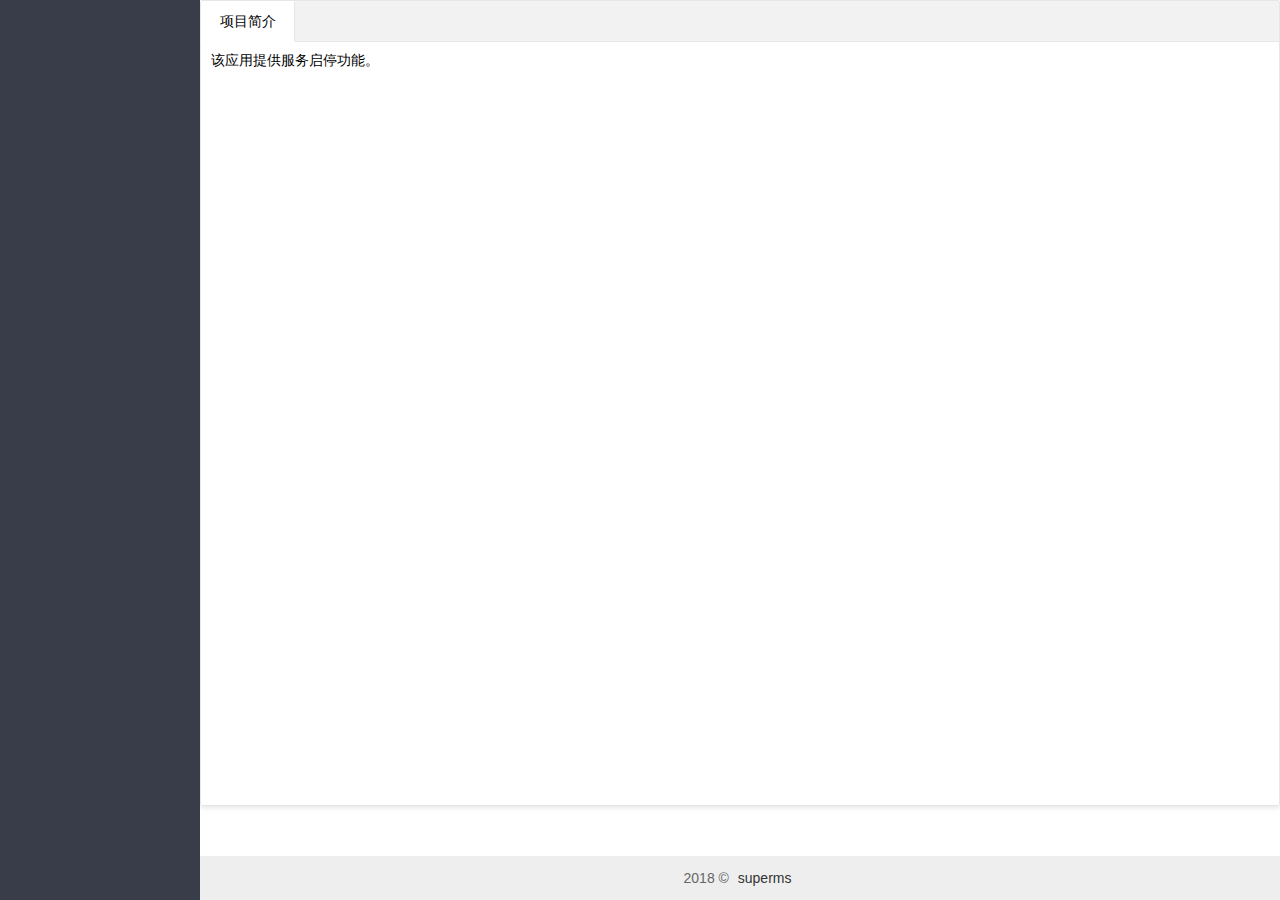
<file: com.skjanyou.desktop.application.parent/com.skjanyou.desktop.application.cicd/src/main/resources/static/cicd/index.html>
<!DOCTYPE html>
<html lang="en">
<head>
    <meta charset="UTF-8">
    <link rel="stylesheet" href="./layui/css/layui.css">
    <link rel="stylesheet" href="./layui/css/global.css">
    <link rel="stylesheet" href="./css/index.css" />
    <title>CI/CD模块</title>
</head>
<body>
<div class="layui-layout layui-layout-admin">
    <div class="layui-side layui-bg-black">
        <div class="layui-side-scroll">
			<ul class="layui-nav layui-nav-tree layui-inline" id="menu" lay-filter="menu" style="margin-right: 10px;"></ul>        	
        </div>
    </div>
    <div class="layui-body">
		<div class="layui-tab layui-tab-card" id="container" lay-filter="container" lay-allowclose="true">
		  	<ul class="layui-tab-title">
		  		<li class="layui-this" id="brief">项目简介</li>
		  	</ul>
		  	<div class="layui-tab-content" style="height: 150px;overflow-y: auto;overflow-x: hidden;">
			    <div class="layui-tab-item layui-show">
					<p>该应用提供服务启停功能。</p>
			    </div>		  		
		  	</div>
		</div>       
    </div>
	<div class="layui-footer footer">
		<div class="layui-main">
			<p>2018 © <a href="#">superms</a>
			</p>
		</div>
	</div>    
</div>

</body>
<script src="./layui/layui.js"></script>
<script src="./js/CONSTANT.js" ></script>
<script src="./js/util.js" ></script>
<script src="./js/index.js" ></script>
<script src="./js/cicd.js" ></script>
</html>
</file>
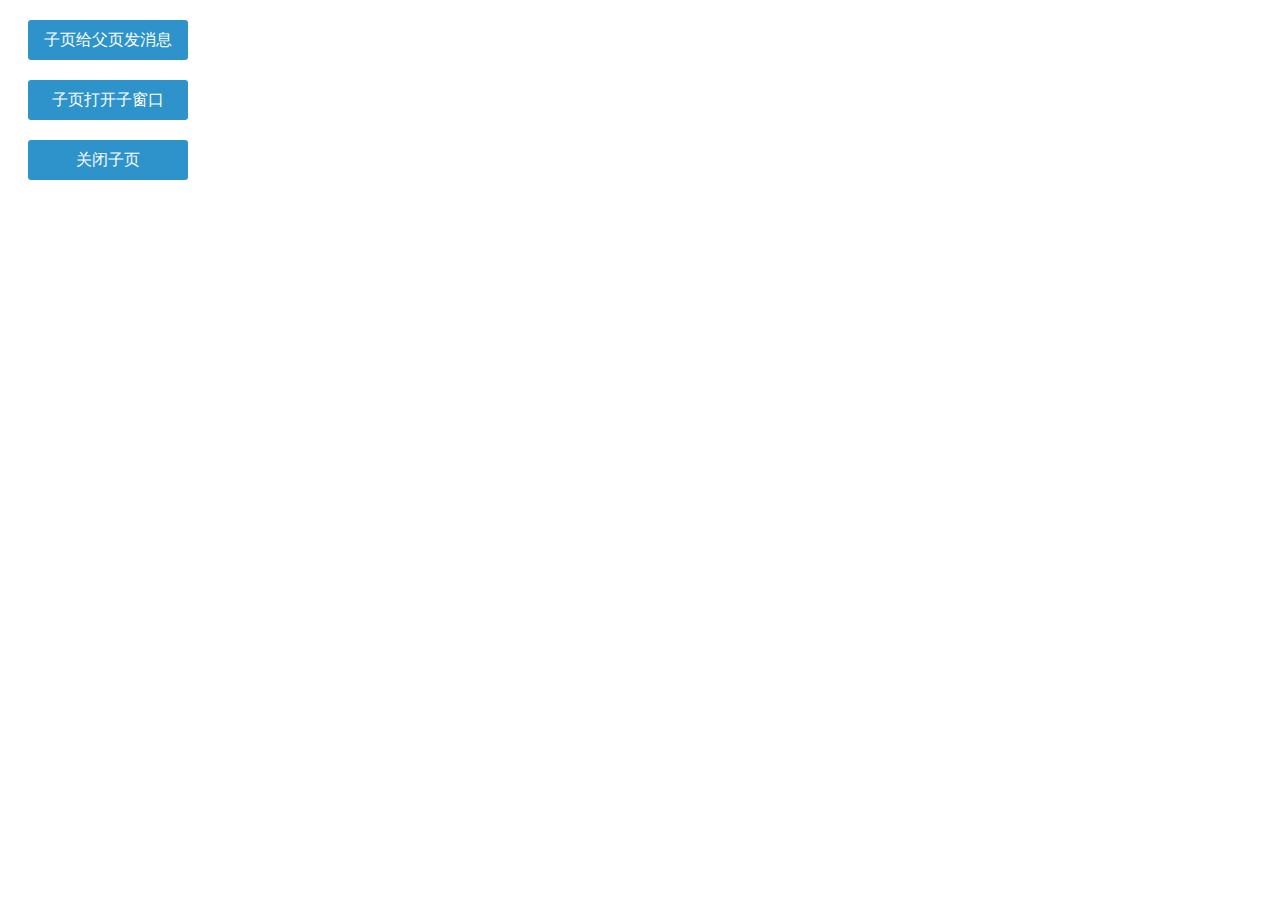
<file: com.skjanyou.desktop.desktop/src/main/resources/static/child.html>
<!DOCTYPE html>
<html lang="en">
<head>
    <meta charset="UTF-8">
    <title>子页测试</title>
    <script src="./js/jquery-2.2.4.min.js"></script>
    <script src="./js/win10.child.js"></script>
    <style>
        .btn{
            margin: 20px;
            width: 160px;
            height: 40px;
            line-height: 40px;
            font-size: 16px;
            color: white;
            background-color: #2D93CA;
            border-radius: 3px;
            transition: all 0.5s;
            cursor: pointer;
            text-align: center;
        }
        .btn:hover{
            background-color: #256d95;
        }
    </style>
    <script>
        function f1() {
            Win10_child.newMsg('子页的问候','这是从iframe页调用APi发送的消息哦');
        }
        function f2() {
            Win10_child.openUrl('http://win10ui.yuri2.cn','<img class=\'icon\' src=\'./img/icon/win10.png\'/>Win10-UI官网')
        }
        function f3() {
            Win10_child.close();
        }
    </script>
</head>
<body>
    <div class="btn" onclick="f1()">子页给父页发消息</div>
    <div class="btn" onclick="f2()">子页打开子窗口</div>
    <div class="btn" onclick="f3()">关闭子页</div>
</body>
</html>
</file>
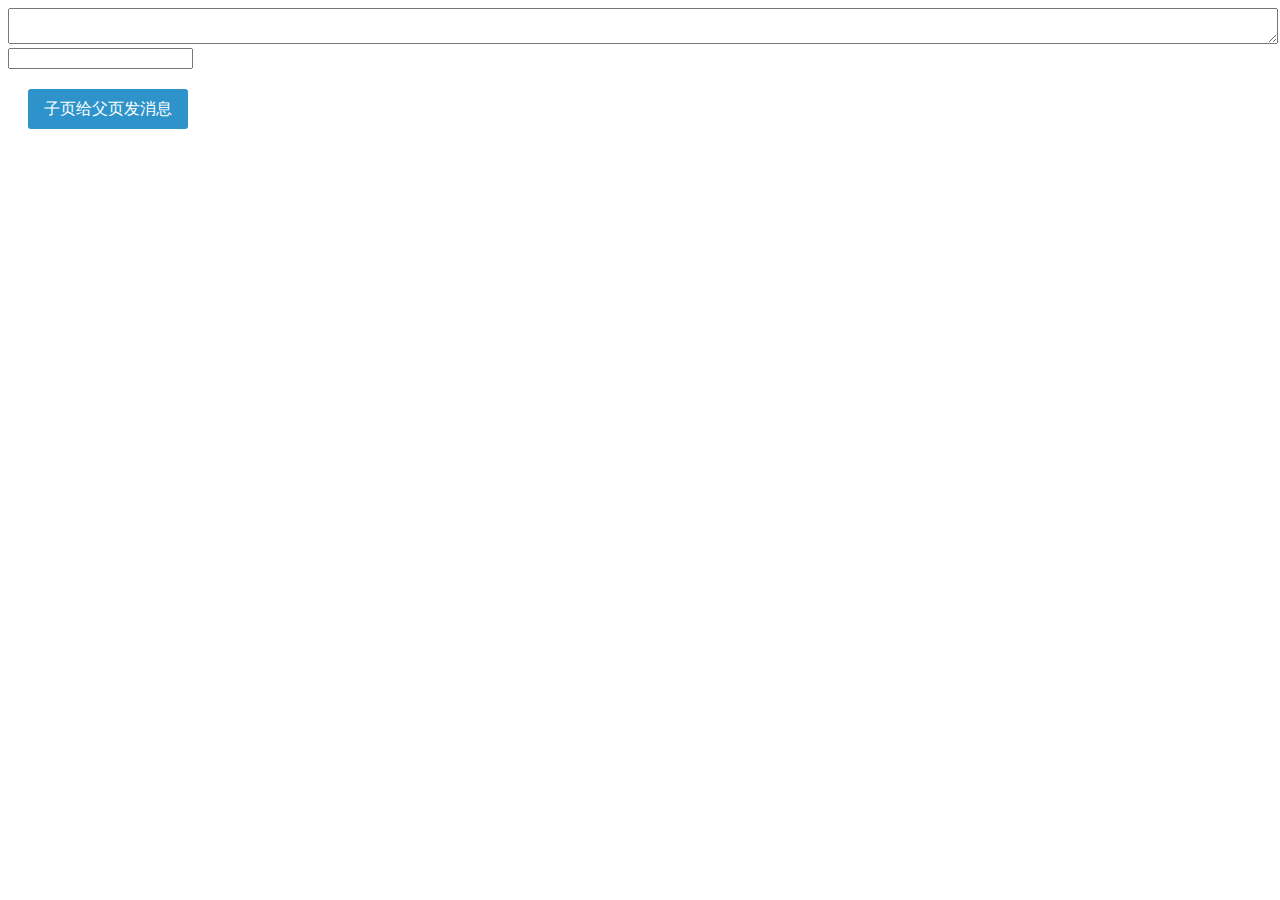
<file: com.skjanyou.desktop.desktop/src/main/resources/static/cmd.html>
<!DOCTYPE html>
<html lang="en">
<head>
    <meta charset="UTF-8">
    <title>命令控制台</title>
    <script src="./js/jquery-2.2.4.min.js"></script>
    <script src="./js/win10.child.js"></script>
    <style>
        .btn{
            margin: 20px;
            width: 160px;
            height: 40px;
            line-height: 40px;
            font-size: 16px;
            color: white;
            background-color: #2D93CA;
            border-radius: 3px;
            transition: all 0.5s;
            cursor: pointer;
            text-align: center;
        }
        .btn:hover{
            background-color: #256d95;
        }
        .output {
        	width: 100%;
        	height: 400%;
        }
        
        .input_box {
        	width: 100%;
        	height: 40px;
        }
    </style>
</head>
<body>
	<textarea class="output" id="output-text" readonly></textarea>
	
	<div class="input-box">
		<input type="text" id="input-text"/>
		<div class="btn" id="send">子页给父页发消息</div>
	</div>
</body>
<script>
	window.console = function(base){
		var replaceConsole = {};
		for(var key in base){
			var fn = base[key];
			
			fn = function(key,basefn){
				return function(){
					var result = basefn.apply(this,arguments);
					var input = [].shift.call(arguments);
					
					log("console.log('" + input.toSource() + "');");
	
					return result;
				}
			}(key,fn);
			replaceConsole[key] = fn;
		}
		return replaceConsole;
	}(console);

	function log(input){
		$("#output-text").val(input);		
	}

    $("#send").click(function(){
    	var input = $("#input-text").val();
		var r = '';
		try{
			r = eval(input);
		}catch(e){
			r = e;
		}    	
    	log(r);
    });
    
</script>
</html>
</file>
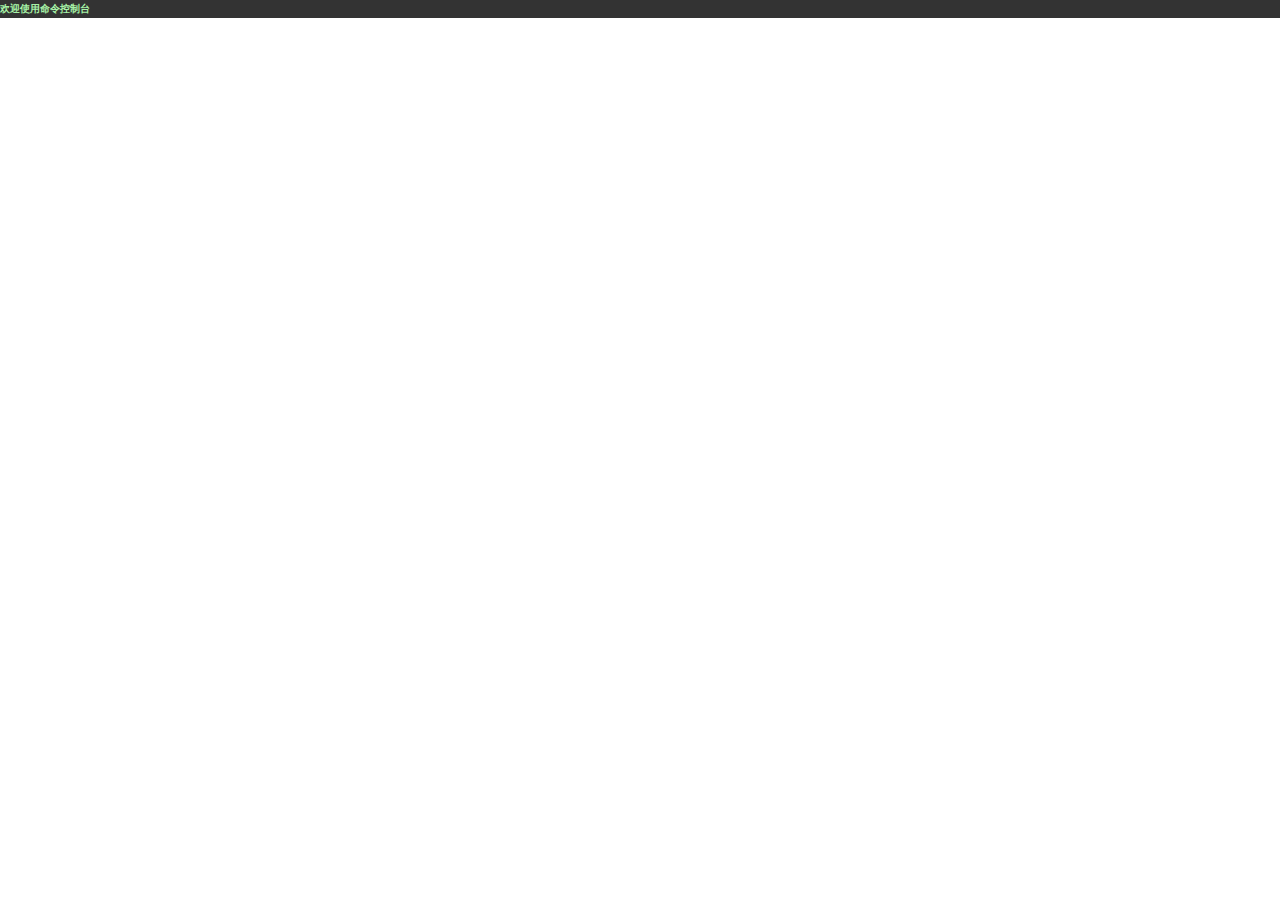
<file: com.skjanyou.desktop.desktop/src/main/resources/static/console.html>
<!DOCTYPE html>
<html lang="en">
<head>
    <meta charset="UTF-8">
    <title>控制台</title>
    <script src="./js/win10.child.js"></script>
    <script type="text/javascript" src="js/console.js" ></script>
</head>
<body>
</body>
<script>
//	window.console = function(base){
//		var replaceConsole = {};
//		for(var key in base){
//			var fn = base[key];
//			
//			fn = function(key,basefn){
//				return function(){
//					var result = basefn.apply(this,arguments);
//					var input = [].shift.call(arguments);
//					
//					log("console.log('" + input.toSource() + "');");
//	
//					return result;
//				}
//			}(key,fn);
//			replaceConsole[key] = fn;
//		}
//		return replaceConsole;
//	}(console);

    screenLog.init();
    screenLog.log('欢迎使用命令控制台');
    
</script>
</html>
</file>
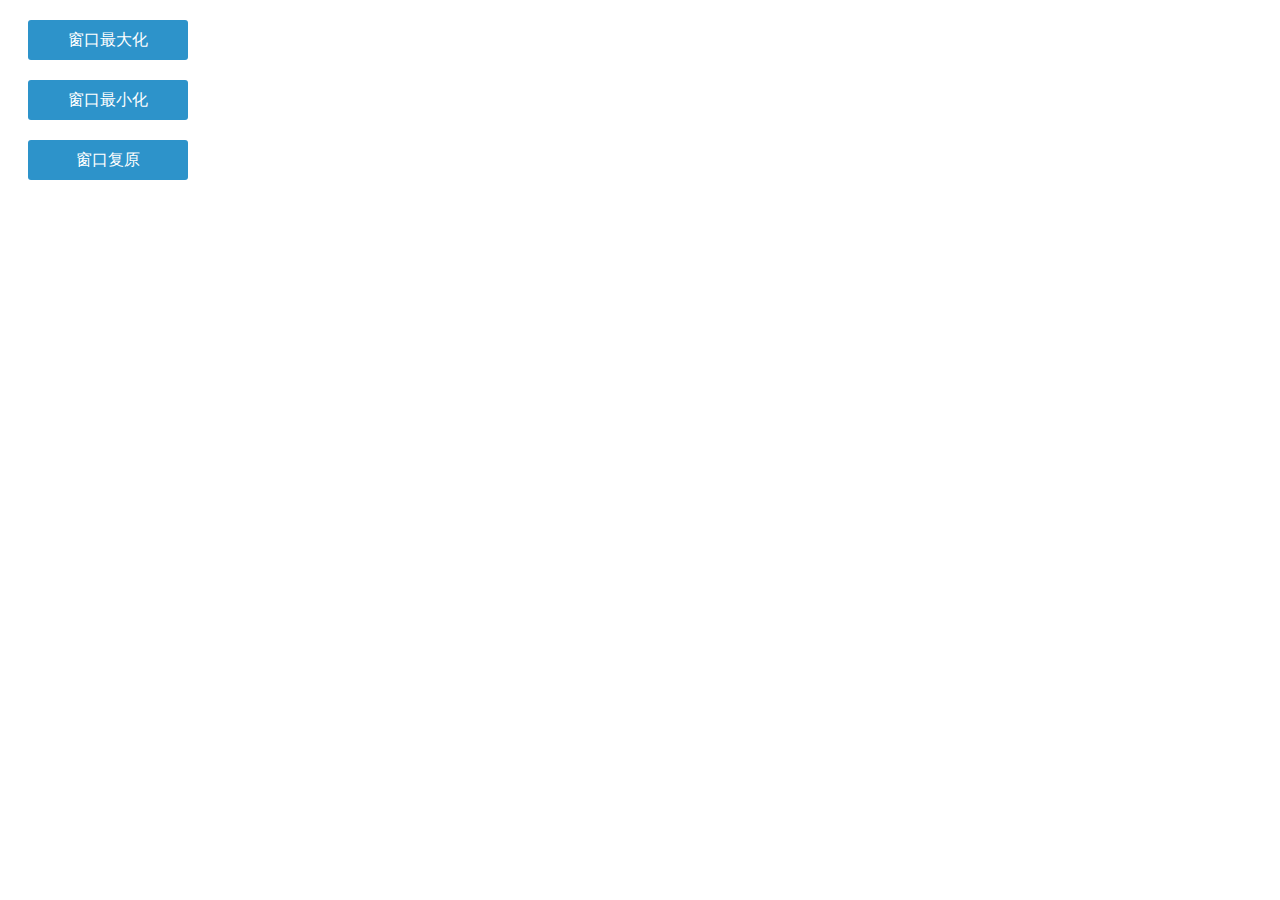
<file: com.skjanyou.desktop.desktop/src/main/resources/static/demo.html>
<!DOCTYPE html>
<html lang="en">
<head>
    <meta charset="UTF-8">
    <title>命令控制台</title>
    <script src="./js/jquery-2.2.4.min.js"></script>
    <script src="./js/win10.child.js"></script>
    <style>
        .btn{
            margin: 20px;
            width: 160px;
            height: 40px;
            line-height: 40px;
            font-size: 16px;
            color: white;
            background-color: #2D93CA;
            border-radius: 3px;
            transition: all 0.5s;
            cursor: pointer;
            text-align: center;
        }
        .btn:hover{
            background-color: #256d95;
        }
    </style>    
</head>
<body>
	<div class="btn max" >窗口最大化</div>
    <div class="btn min" >窗口最小化</div>
    <div class="btn normal" >窗口复原</div>
</body>
<script>
	
	$('.max').on('click',function(){
		S.callJava('Max');	
	});
	
	$('.min').on('click',function(){
		S.callJava('Min');	
	});
	
	$('.normal').on('click',function(){
		S.callJava('Normal');	
	});
	
	
	
	
</script>
</html>
</file>
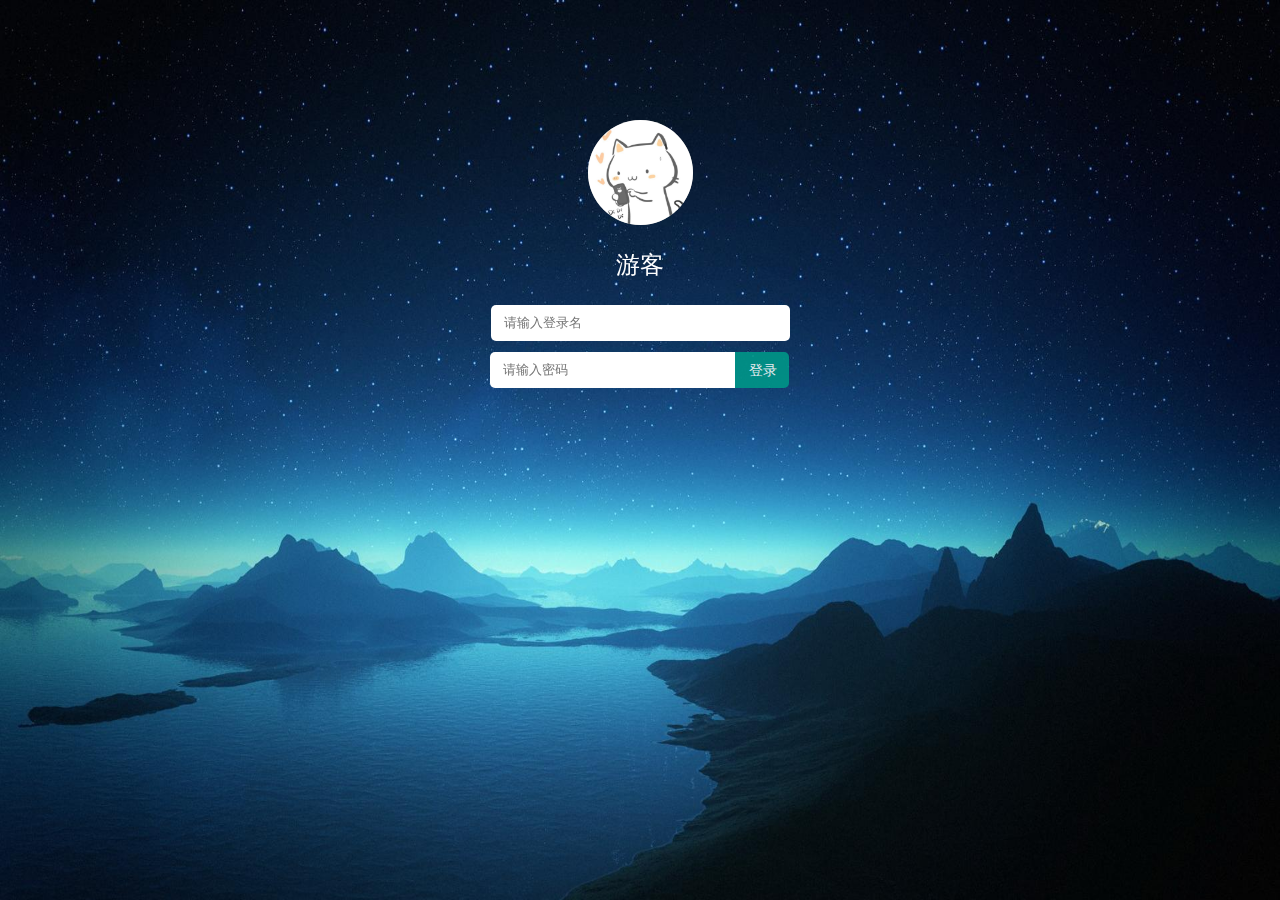
<file: com.skjanyou.desktop.desktop/src/main/resources/static/login.html>
<!DOCTYPE html>
<html lang="en">
<head>
    <meta charset="UTF-8">
    <title>示例登陆页</title>
    <style>
        #win10-login {
            background: url('./img/wallpapers/login.jpg') no-repeat fixed;
            width: 100%;
            height: 100%;
            background-size: 100% 100%;
            position: fixed;
            z-index: -1;
            top: 0;
            left: 0;
        }

        #win10-login-box {
            width: 300px;
            overflow: hidden;
            margin: 0 auto;
        }

        .win10-login-box-square {
            width: 105px;
            margin: 0 auto;
            border-radius: 50%;
            background-color: darkgray;
            position: relative;
            overflow: hidden;
        }

        .win10-login-box-square::after {
            content: "";
            display: block;
            padding-bottom: 100%;
        }

        .win10-login-box-square .content {
            position: absolute;
            width: 100%;
            height: 100%;
        }

        input {
            width: 90%;
            display: block;
            border: 0;
            margin: 0 auto;
            line-height: 36px;
            font-size: 20px;
            padding: 0 1em;
            border-radius: 5px;
            margin-bottom: 11px;
        }

        .login-username, .login-password {
            width: 91%;
            font-size: 13px;
            color: #999;
        }

        .login-password {
            width: calc(91% - 54px);
            -webkit-border-radius: 2px 0 0 2px;
            -moz-border-radius: 2px 0 0 2px;
            border-radius: 5px 0 0 5px;
            margin: 0px;
            float: left;
        }

        .login-submit {
            margin: 0px;
            float: left;
            -webkit-border-radius: 0 5px 5px 0;
            -moz-border-radius: 0 5px 5px 0;
            border-radius: 0 5px 5px 0;
            background-color: #009688;
            width: 54px;
            display: inline-block;
            height: 36px;
            line-height: 36px;
            padding: 0 auto;
            color: #fff;
            white-space: nowrap;
            text-align: center;
            font-size: 14px;
            border: none;
            cursor: pointer;
            opacity: .9;
            filter: alpha(opacity=90);

        }
    </style>
</head>
<body>
<div id="win10-login">
    <div style="height: 10%;min-height: 120px"></div>
    <div id="win10-login-box">
        <div class="win10-login-box-square">
            <img src="./img/avatar.jpg" class="content"/>
        </div>
        <p style="font-size: 24px;color: white;text-align: center">游客</p>
        <form target="_self" method="get" action="#">
            <!--用户名-->
            <input type="text" placeholder="请输入登录名" class="login-username">
            <!--密码-->
            <input type="password" placeholder="请输入密码" class="login-password">
            <!--登陆按钮-->
            <input type="submit"  value="登录" id="btn-login" class="login-submit"/>
        </form>
    </div>
</div>
</body>
</html>
</file>
<file: com.skjanyou.desktop.application.parent/com.skjanyou.desktop.application.cicd/src/main/resources/static/cicd/layui/css/layui.css>
/** layui-v2.2.5 MIT License By https://www.layui.com */
 .layui-inline,img{display:inline-block;vertical-align:middle}h1,h2,h3,h4,h5,h6{font-weight:400}.layui-edge,.layui-header,.layui-inline,.layui-main{position:relative}.layui-btn,.layui-edge,.layui-inline,img{vertical-align:middle}.layui-btn,.layui-disabled,.layui-icon,.layui-unselect{-webkit-user-select:none;-ms-user-select:none;-moz-user-select:none}blockquote,body,button,dd,div,dl,dt,form,h1,h2,h3,h4,h5,h6,input,li,ol,p,pre,td,textarea,th,ul{margin:0;padding:0;-webkit-tap-highlight-color:rgba(0,0,0,0)}a:active,a:hover{outline:0}img{border:none}li{list-style:none}table{border-collapse:collapse;border-spacing:0}h4,h5,h6{font-size:100%}button,input,optgroup,option,select,textarea{font-family:inherit;font-size:inherit;font-style:inherit;font-weight:inherit;outline:0}pre{white-space:pre-wrap;white-space:-moz-pre-wrap;white-space:-pre-wrap;white-space:-o-pre-wrap;word-wrap:break-word}body{line-height:24px;font:14px Helvetica Neue,Helvetica,PingFang SC,\5FAE\8F6F\96C5\9ED1,Tahoma,Arial,sans-serif}hr{height:1px;margin:10px 0;border:0;clear:both}a{color:#333;text-decoration:none}a:hover{color:#777}a cite{font-style:normal;*cursor:pointer}.layui-border-box,.layui-border-box *{box-sizing:border-box}.layui-box,.layui-box *{box-sizing:content-box}.layui-clear{clear:both;*zoom:1}.layui-clear:after{content:'\20';clear:both;*zoom:1;display:block;height:0}.layui-inline{*display:inline;*zoom:1}.layui-edge{display:inline-block;width:0;height:0;border-width:6px;border-style:dashed;border-color:transparent;overflow:hidden}.layui-edge-top{top:-4px;border-bottom-color:#999;border-bottom-style:solid}.layui-edge-right{border-left-color:#999;border-left-style:solid}.layui-edge-bottom{top:2px;border-top-color:#999;border-top-style:solid}.layui-edge-left{border-right-color:#999;border-right-style:solid}.layui-elip{text-overflow:ellipsis;overflow:hidden;white-space:nowrap}.layui-disabled,.layui-disabled:hover{color:#d2d2d2!important;cursor:not-allowed!important}.layui-circle{border-radius:100%}.layui-show{display:block!important}.layui-hide{display:none!important}@font-face{font-family:layui-icon;src:url(../font/iconfont.eot?v=220);src:url(../font/iconfont.eot?v=220#iefix) format('embedded-opentype'),url(../font/iconfont.svg?v=220#iconfont) format('svg'),url(../font/iconfont.woff?v=220) format('woff'),url(../font/iconfont.ttf?v=220) format('truetype')}.layui-icon{font-family:layui-icon!important;font-size:16px;font-style:normal;-webkit-font-smoothing:antialiased;-moz-osx-font-smoothing:grayscale}.layui-icon-duihua:before{content:"\e611"}.layui-icon-shezhi:before{content:"\e614"}.layui-icon-yinshenim:before{content:"\e60f"}.layui-icon-search:before{content:"\e615"}.layui-icon-fenxiang1:before{content:"\e641"}.layui-icon-shezhi1:before{content:"\e620"}.layui-icon-yinqing:before{content:"\e628"}.layui-icon-yuejuancuohao:before{content:"\1006"}.layui-icon-cuo:before{content:"\1007"}.layui-icon-baobiao:before{content:"\e629"}.layui-icon-star:before{content:"\e600"}.layui-icon-yuandian:before{content:"\e617"}.layui-icon-chat:before{content:"\e606"}.layui-icon-logo:before{content:"\e609"}.layui-icon-list:before{content:"\e60a"}.layui-icon-tubiao:before{content:"\e62c"}.layui-icon-right:before{content:"\1005"}.layui-icon-huanfu2:before{content:"\e61b"}.layui-icon-On-line:before{content:"\e610"}.layui-icon-biaoge:before{content:"\e62d"}.layui-icon-youyou:before{content:"\e602"}.layui-icon-zuozuo:before{content:"\e603"}.layui-icon-cart-simple:before{content:"\e698"}.layui-icon-cry:before{content:"\e69c"}.layui-icon-smile:before{content:"\e6af"}.layui-icon-survey:before{content:"\e6b2"}.layui-icon-tree:before{content:"\e62e"}.layui-icon-iconfont17:before{content:"\e62f"}.layui-icon-tianjia:before{content:"\e61f"}.layui-icon-xiazai:before{content:"\e601"}.layui-icon-xuanzemoban48:before{content:"\e630"}.layui-icon-gongju:before{content:"\e631"}.layui-icon-face-surprised:before{content:"\e664"}.layui-icon-bianji:before{content:"\e642"}.layui-icon-speaker:before{content:"\e645"}.layui-icon-xiangxia:before{content:"\e61a"}.layui-icon-wenjian:before{content:"\e621"}.layui-icon-layouts:before{content:"\e632"}.layui-icon-duigou:before{content:"\e618"}.layui-icon-tianjia1:before{content:"\e608"}.layui-icon-yaoyaozhibofanye:before{content:"\e633"}.layui-icon-read:before{content:"\e705"}.layui-icon-404:before{content:"\e61c"}.layui-icon-lunbozutu:before{content:"\e634"}.layui-icon-help:before{content:"\e607"}.layui-icon-daima1:before{content:"\e635"}.layui-icon-jinshui:before{content:"\e636"}.layui-icon-find-fill:before{content:"\e670"}.layui-icon-about:before{content:"\e60b"}.layui-icon-location:before{content:"\e715"}.layui-icon-xiangshang:before{content:"\e619"}.layui-icon-pause:before{content:"\e651"}.layui-icon-riqi:before{content:"\e637"}.layui-icon-uploadfile:before{content:"\e61d"}.layui-icon-delete:before{content:"\e640"}.layui-icon-play:before{content:"\e652"}.layui-icon-top:before{content:"\e604"}.layui-icon-haoyouqingqiu:before{content:"\e612"}.layui-icon-weibiaoti1:before{content:"\e605"}.layui-icon-chuangkou:before{content:"\e638"}.layui-icon-comiisbiaoqing:before{content:"\e60c"}.layui-icon-zhengque:before{content:"\e616"}.layui-icon-dollar:before{content:"\e659"}.layui-icon-iconfontwodehaoyou:before{content:"\e613"}.layui-icon-wenjianxiazai:before{content:"\e61e"}.layui-icon-tupian:before{content:"\e60d"}.layui-icon-lianjie:before{content:"\e64c"}.layui-icon-diamond:before{content:"\e735"}.layui-icon-jilu:before{content:"\e60e"}.layui-icon-liucheng:before{content:"\e622"}.layui-icon-fontstrikethrough:before{content:"\e64f"}.layui-icon-unlink:before{content:"\e64d"}.layui-icon-bianjiwenzi:before{content:"\e639"}.layui-icon-sanjiao:before{content:"\e623"}.layui-icon-danxuankuanghouxuan:before{content:"\e63f"}.layui-icon-danxuankuangxuanzhong:before{content:"\e643"}.layui-icon-juzhongduiqi:before{content:"\e647"}.layui-icon-youduiqi:before{content:"\e648"}.layui-icon-zuoduiqi:before{content:"\e649"}.layui-icon-gongsisvgtubiaozongji22:before{content:"\e626"}.layui-icon-gongsisvgtubiaozongji23:before{content:"\e627"}.layui-icon-refresh-2:before{content:"\1002"}.layui-icon-loading-1:before{content:"\e63e"}.layui-icon-return:before{content:"\e65c"}.layui-icon-jiacu:before{content:"\e62b"}.layui-icon-uploading:before{content:"\e67c"}.layui-icon-liaotianduihuaimgoutong:before{content:"\e63a"}.layui-icon-video:before{content:"\e6ed"}.layui-icon-headset:before{content:"\e6fc"}.layui-icon-wenjianjiafan:before{content:"\e624"}.layui-icon-shouji:before{content:"\e63b"}.layui-icon-tianjia2:before{content:"\e654"}.layui-icon-wenjianjia:before{content:"\e7a0"}.layui-icon-biaoqing:before{content:"\e650"}.layui-icon-html:before{content:"\e64b"}.layui-icon-biaodan:before{content:"\e63c"}.layui-icon-cart:before{content:"\e657"}.layui-icon-camera-fill:before{content:"\e65d"}.layui-icon-25:before{content:"\e62a"}.layui-icon-emwdaima:before{content:"\e64e"}.layui-icon-fire:before{content:"\e756"}.layui-icon-set:before{content:"\e716"}.layui-icon-zitixiahuaxian:before{content:"\e646"}.layui-icon-sanjiao1:before{content:"\e625"}.layui-icon-tips:before{content:"\e702"}.layui-icon-tupian-copy-copy:before{content:"\e64a"}.layui-icon-more-vertical:before{content:"\e671"}.layui-icon-zhuti2:before{content:"\e66c"}.layui-icon-loading:before{content:"\e63d"}.layui-icon-xieti:before{content:"\e644"}.layui-icon-refresh-1:before{content:"\e666"}.layui-icon-rmb:before{content:"\e65e"}.layui-icon-home:before{content:"\e68e"}.layui-icon-user:before{content:"\e770"}.layui-icon-notice:before{content:"\e667"}.layui-icon-voice:before{content:"\e688"}.layui-icon-download:before{content:"\e681"}.layui-icon-snowflake:before{content:"\e6b1"}.layui-icon-yemian1:before{content:"\e655"}.layui-icon-template:before{content:"\e663"}.layui-icon-auz:before{content:"\e672"}.layui-icon-console:before{content:"\e665"}.layui-icon-app:before{content:"\e653"}.layui-icon-xiayiye:before{content:"\e65a"}.layui-icon-website:before{content:"\e7ae"}.layui-icon-xiayiye1:before{content:"\e65b"}.layui-icon-component:before{content:"\e857"}.layui-icon-more:before{content:"\e65f"}.layui-icon-shrink-right:before{content:"\e668"}.layui-icon-spread-left:before{content:"\e66b"}.layui-icon-camera:before{content:"\e660"}.layui-icon-note:before{content:"\e66e"}.layui-icon-refresh:before{content:"\e669"}.layui-icon-nv:before{content:"\e661"}.layui-icon-nan:before{content:"\e662"}.layui-icon-senior:before{content:"\e674"}.layui-icon-theme:before{content:"\e66a"}.layui-icon-tread:before{content:"\e6c5"}.layui-icon-praise:before{content:"\e6c6"}.layui-icon-star-fill:before{content:"\e658"}.layui-icon-template-1:before{content:"\e656"}.layui-icon-loading-2:before{content:"\e66d"}.layui-main{width:1140px;margin:0 auto}.layui-header{z-index:1000;height:60px}.layui-header a:hover{transition:all .5s;-webkit-transition:all .5s}.layui-side{position:fixed;top:0;bottom:0;z-index:999;width:200px;overflow-x:hidden}.layui-side-scroll{width:220px;height:100%;overflow-x:hidden}.layui-body{position:absolute;left:200px;right:0;top:0;bottom:0;z-index:998;width:auto;overflow:hidden;overflow-y:auto;box-sizing:border-box}.layui-layout-body{overflow:hidden}.layui-layout-admin .layui-header{background-color:#23262E}.layui-layout-admin .layui-side{top:60px;width:200px;overflow-x:hidden}.layui-layout-admin .layui-body{top:60px;bottom:44px}.layui-layout-admin .layui-main{width:auto;margin:0 15px}.layui-layout-admin .layui-footer{position:fixed;left:200px;right:0;bottom:0;height:44px;line-height:44px;padding:0 15px;background-color:#eee}.layui-layout-admin .layui-logo{position:absolute;left:0;top:0;width:200px;height:100%;line-height:60px;text-align:center;color:#009688;font-size:16px}.layui-layout-admin .layui-header .layui-nav{background:0 0}.layui-layout-left{position:absolute!important;left:200px;top:0}.layui-layout-right{position:absolute!important;right:0;top:0}.layui-container{position:relative;margin:0 auto;padding:0 15px;box-sizing:border-box}.layui-fluid{position:relative;margin:0 auto;padding:0 15px}.layui-row:after,.layui-row:before{content:'';display:block;clear:both}.layui-col-lg1,.layui-col-lg10,.layui-col-lg11,.layui-col-lg12,.layui-col-lg2,.layui-col-lg3,.layui-col-lg4,.layui-col-lg5,.layui-col-lg6,.layui-col-lg7,.layui-col-lg8,.layui-col-lg9,.layui-col-md1,.layui-col-md10,.layui-col-md11,.layui-col-md12,.layui-col-md2,.layui-col-md3,.layui-col-md4,.layui-col-md5,.layui-col-md6,.layui-col-md7,.layui-col-md8,.layui-col-md9,.layui-col-sm1,.layui-col-sm10,.layui-col-sm11,.layui-col-sm12,.layui-col-sm2,.layui-col-sm3,.layui-col-sm4,.layui-col-sm5,.layui-col-sm6,.layui-col-sm7,.layui-col-sm8,.layui-col-sm9,.layui-col-xs1,.layui-col-xs10,.layui-col-xs11,.layui-col-xs12,.layui-col-xs2,.layui-col-xs3,.layui-col-xs4,.layui-col-xs5,.layui-col-xs6,.layui-col-xs7,.layui-col-xs8,.layui-col-xs9{position:relative;display:block;box-sizing:border-box}.layui-col-xs1,.layui-col-xs10,.layui-col-xs11,.layui-col-xs12,.layui-col-xs2,.layui-col-xs3,.layui-col-xs4,.layui-col-xs5,.layui-col-xs6,.layui-col-xs7,.layui-col-xs8,.layui-col-xs9{float:left}.layui-col-xs1{width:8.33333333%}.layui-col-xs2{width:16.66666667%}.layui-col-xs3{width:25%}.layui-col-xs4{width:33.33333333%}.layui-col-xs5{width:41.66666667%}.layui-col-xs6{width:50%}.layui-col-xs7{width:58.33333333%}.layui-col-xs8{width:66.66666667%}.layui-col-xs9{width:75%}.layui-col-xs10{width:83.33333333%}.layui-col-xs11{width:91.66666667%}.layui-col-xs12{width:100%}.layui-col-xs-offset1{margin-left:8.33333333%}.layui-col-xs-offset2{margin-left:16.66666667%}.layui-col-xs-offset3{margin-left:25%}.layui-col-xs-offset4{margin-left:33.33333333%}.layui-col-xs-offset5{margin-left:41.66666667%}.layui-col-xs-offset6{margin-left:50%}.layui-col-xs-offset7{margin-left:58.33333333%}.layui-col-xs-offset8{margin-left:66.66666667%}.layui-col-xs-offset9{margin-left:75%}.layui-col-xs-offset10{margin-left:83.33333333%}.layui-col-xs-offset11{margin-left:91.66666667%}.layui-col-xs-offset12{margin-left:100%}@media screen and (max-width:768px){.layui-hide-xs{display:none!important}.layui-show-xs-block{display:block!important}.layui-show-xs-inline{display:inline!important}.layui-show-xs-inline-block{display:inline-block!important}}@media screen and (min-width:768px){.layui-container{width:750px}.layui-hide-sm{display:none!important}.layui-show-sm-block{display:block!important}.layui-show-sm-inline{display:inline!important}.layui-show-sm-inline-block{display:inline-block!important}.layui-col-sm1,.layui-col-sm10,.layui-col-sm11,.layui-col-sm12,.layui-col-sm2,.layui-col-sm3,.layui-col-sm4,.layui-col-sm5,.layui-col-sm6,.layui-col-sm7,.layui-col-sm8,.layui-col-sm9{float:left}.layui-col-sm1{width:8.33333333%}.layui-col-sm2{width:16.66666667%}.layui-col-sm3{width:25%}.layui-col-sm4{width:33.33333333%}.layui-col-sm5{width:41.66666667%}.layui-col-sm6{width:50%}.layui-col-sm7{width:58.33333333%}.layui-col-sm8{width:66.66666667%}.layui-col-sm9{width:75%}.layui-col-sm10{width:83.33333333%}.layui-col-sm11{width:91.66666667%}.layui-col-sm12{width:100%}.layui-col-sm-offset1{margin-left:8.33333333%}.layui-col-sm-offset2{margin-left:16.66666667%}.layui-col-sm-offset3{margin-left:25%}.layui-col-sm-offset4{margin-left:33.33333333%}.layui-col-sm-offset5{margin-left:41.66666667%}.layui-col-sm-offset6{margin-left:50%}.layui-col-sm-offset7{margin-left:58.33333333%}.layui-col-sm-offset8{margin-left:66.66666667%}.layui-col-sm-offset9{margin-left:75%}.layui-col-sm-offset10{margin-left:83.33333333%}.layui-col-sm-offset11{margin-left:91.66666667%}.layui-col-sm-offset12{margin-left:100%}}@media screen and (min-width:992px){.layui-container{width:970px}.layui-hide-md{display:none!important}.layui-show-md-block{display:block!important}.layui-show-md-inline{display:inline!important}.layui-show-md-inline-block{display:inline-block!important}.layui-col-md1,.layui-col-md10,.layui-col-md11,.layui-col-md12,.layui-col-md2,.layui-col-md3,.layui-col-md4,.layui-col-md5,.layui-col-md6,.layui-col-md7,.layui-col-md8,.layui-col-md9{float:left}.layui-col-md1{width:8.33333333%}.layui-col-md2{width:16.66666667%}.layui-col-md3{width:25%}.layui-col-md4{width:33.33333333%}.layui-col-md5{width:41.66666667%}.layui-col-md6{width:50%}.layui-col-md7{width:58.33333333%}.layui-col-md8{width:66.66666667%}.layui-col-md9{width:75%}.layui-col-md10{width:83.33333333%}.layui-col-md11{width:91.66666667%}.layui-col-md12{width:100%}.layui-col-md-offset1{margin-left:8.33333333%}.layui-col-md-offset2{margin-left:16.66666667%}.layui-col-md-offset3{margin-left:25%}.layui-col-md-offset4{margin-left:33.33333333%}.layui-col-md-offset5{margin-left:41.66666667%}.layui-col-md-offset6{margin-left:50%}.layui-col-md-offset7{margin-left:58.33333333%}.layui-col-md-offset8{margin-left:66.66666667%}.layui-col-md-offset9{margin-left:75%}.layui-col-md-offset10{margin-left:83.33333333%}.layui-col-md-offset11{margin-left:91.66666667%}.layui-col-md-offset12{margin-left:100%}}@media screen and (min-width:1200px){.layui-container{width:1170px}.layui-hide-lg{display:none!important}.layui-show-lg-block{display:block!important}.layui-show-lg-inline{display:inline!important}.layui-show-lg-inline-block{display:inline-block!important}.layui-col-lg1,.layui-col-lg10,.layui-col-lg11,.layui-col-lg12,.layui-col-lg2,.layui-col-lg3,.layui-col-lg4,.layui-col-lg5,.layui-col-lg6,.layui-col-lg7,.layui-col-lg8,.layui-col-lg9{float:left}.layui-col-lg1{width:8.33333333%}.layui-col-lg2{width:16.66666667%}.layui-col-lg3{width:25%}.layui-col-lg4{width:33.33333333%}.layui-col-lg5{width:41.66666667%}.layui-col-lg6{width:50%}.layui-col-lg7{width:58.33333333%}.layui-col-lg8{width:66.66666667%}.layui-col-lg9{width:75%}.layui-col-lg10{width:83.33333333%}.layui-col-lg11{width:91.66666667%}.layui-col-lg12{width:100%}.layui-col-lg-offset1{margin-left:8.33333333%}.layui-col-lg-offset2{margin-left:16.66666667%}.layui-col-lg-offset3{margin-left:25%}.layui-col-lg-offset4{margin-left:33.33333333%}.layui-col-lg-offset5{margin-left:41.66666667%}.layui-col-lg-offset6{margin-left:50%}.layui-col-lg-offset7{margin-left:58.33333333%}.layui-col-lg-offset8{margin-left:66.66666667%}.layui-col-lg-offset9{margin-left:75%}.layui-col-lg-offset10{margin-left:83.33333333%}.layui-col-lg-offset11{margin-left:91.66666667%}.layui-col-lg-offset12{margin-left:100%}}.layui-col-space1{margin:-.5px}.layui-col-space1>*{padding:.5px}.layui-col-space3{margin:-1.5px}.layui-col-space3>*{padding:1.5px}.layui-col-space5{margin:-2.5px}.layui-col-space5>*{padding:2.5px}.layui-col-space8{margin:-3.5px}.layui-col-space8>*{padding:3.5px}.layui-col-space10{margin:-5px}.layui-col-space10>*{padding:5px}.layui-col-space12{margin:-6px}.layui-col-space12>*{padding:6px}.layui-col-space15{margin:-7.5px}.layui-col-space15>*{padding:7.5px}.layui-col-space18{margin:-9px}.layui-col-space18>*{padding:9px}.layui-col-space20{margin:-10px}.layui-col-space20>*{padding:10px}.layui-col-space22{margin:-11px}.layui-col-space22>*{padding:11px}.layui-col-space25{margin:-12.5px}.layui-col-space25>*{padding:12.5px}.layui-col-space30{margin:-15px}.layui-col-space30>*{padding:15px}.layui-btn,.layui-input,.layui-select,.layui-textarea,.layui-upload-button{outline:0;-webkit-appearance:none;transition:all .3s;-webkit-transition:all .3s;box-sizing:border-box}.layui-elem-quote{margin-bottom:10px;padding:15px;line-height:22px;border-left:5px solid #009688;border-radius:0 2px 2px 0;background-color:#f2f2f2}.layui-quote-nm{border-style:solid;border-width:1px 1px 1px 5px;background:0 0}.layui-elem-field{margin-bottom:10px;padding:0;border-width:1px;border-style:solid}.layui-elem-field legend{margin-left:20px;padding:0 10px;font-size:20px;font-weight:300}.layui-field-title{margin:10px 0 20px;border-width:1px 0 0}.layui-field-box{padding:10px 15px}.layui-field-title .layui-field-box{padding:10px 0}.layui-progress{position:relative;height:6px;border-radius:20px;background-color:#e2e2e2}.layui-progress-bar{position:absolute;left:0;top:0;width:0;max-width:100%;height:6px;border-radius:20px;text-align:right;background-color:#5FB878;transition:all .3s;-webkit-transition:all .3s}.layui-progress-big,.layui-progress-big .layui-progress-bar{height:18px;line-height:18px}.layui-progress-text{position:relative;top:-20px;line-height:18px;font-size:12px;color:#666}.layui-progress-big .layui-progress-text{position:static;padding:0 10px;color:#fff}.layui-collapse{border-width:1px;border-style:solid;border-radius:2px}.layui-colla-content,.layui-colla-item{border-top-width:1px;border-top-style:solid}.layui-colla-item:first-child{border-top:none}.layui-colla-title{position:relative;height:42px;line-height:42px;padding:0 15px 0 35px;color:#333;background-color:#f2f2f2;cursor:pointer;font-size:14px}.layui-colla-content{display:none;padding:10px 15px;line-height:22px;color:#666}.layui-colla-icon{position:absolute;left:15px;top:0;font-size:14px}.layui-card-body,.layui-card-header,.layui-form-label,.layui-form-mid,.layui-form-select,.layui-input-block,.layui-input-inline,.layui-textarea{position:relative}.layui-card{margin-bottom:15px;border-radius:2px;background-color:#fff;box-shadow:0 1px 2px 0 rgba(0,0,0,.05)}.layui-card:last-child{margin-bottom:0}.layui-card-header{height:42px;line-height:42px;padding:0 15px;border-bottom:1px solid #f6f6f6;color:#333;border-radius:2px 2px 0 0;font-size:14px}.layui-bg-black,.layui-bg-blue,.layui-bg-cyan,.layui-bg-green,.layui-bg-orange,.layui-bg-red{color:#fff!important}.layui-card-body{padding:10px 15px;line-height:24px}.layui-card-body .layui-table{margin:5px 0}.layui-card .layui-tab{margin:0}.layui-panel-window{position:relative;padding:15px;border-radius:0;border-top:5px solid #E6E6E6;background-color:#fff}.layui-bg-red{background-color:#FF5722!important}.layui-bg-orange{background-color:#FFB800!important}.layui-bg-green{background-color:#009688!important}.layui-bg-cyan{background-color:#2F4056!important}.layui-bg-blue{background-color:#1E9FFF!important}.layui-bg-black{background-color:#393D49!important}.layui-bg-gray{background-color:#eee!important;color:#666!important}.layui-badge-rim,.layui-colla-content,.layui-colla-item,.layui-collapse,.layui-elem-field,.layui-form-pane .layui-form-item[pane],.layui-form-pane .layui-form-label,.layui-input,.layui-layedit,.layui-layedit-tool,.layui-quote-nm,.layui-select,.layui-tab-bar,.layui-tab-card,.layui-tab-title,.layui-tab-title .layui-this:after,.layui-textarea{border-color:#e6e6e6}.layui-timeline-item:before,hr{background-color:#e6e6e6}.layui-text{line-height:22px;font-size:14px;color:#666}.layui-text h1,.layui-text h2,.layui-text h3{font-weight:500;color:#333}.layui-text h1{font-size:30px}.layui-text h2{font-size:24px}.layui-text h3{font-size:18px}.layui-text a:not(.layui-btn){color:#01AAED}.layui-text a:not(.layui-btn):hover{text-decoration:underline}.layui-text ul{padding:5px 0 5px 15px}.layui-text ul li{margin-top:5px;list-style-type:disc}.layui-text em,.layui-word-aux{color:#999!important;padding:0 5px!important}.layui-btn{display:inline-block;height:38px;line-height:38px;padding:0 18px;background-color:#009688;color:#fff;white-space:nowrap;text-align:center;font-size:14px;border:none;border-radius:2px;cursor:pointer}.layui-btn:hover{opacity:.8;filter:alpha(opacity=80);color:#fff}.layui-btn:active{opacity:1;filter:alpha(opacity=100)}.layui-btn+.layui-btn{margin-left:10px}.layui-btn-container{font-size:0}.layui-btn-container .layui-btn{margin-right:10px;margin-bottom:10px}.layui-btn-container .layui-btn+.layui-btn{margin-left:0}.layui-table .layui-btn-container .layui-btn{margin-bottom:9px}.layui-btn-radius{border-radius:100px}.layui-btn .layui-icon{margin-right:3px;font-size:18px;vertical-align:bottom;vertical-align:middle\9}.layui-btn-primary{border:1px solid #C9C9C9;background-color:#fff;color:#555}.layui-btn-primary:hover{border-color:#009688;color:#333}.layui-btn-normal{background-color:#1E9FFF}.layui-btn-warm{background-color:#FFB800}.layui-btn-danger{background-color:#FF5722}.layui-btn-disabled,.layui-btn-disabled:active,.layui-btn-disabled:hover{border:1px solid #e6e6e6;background-color:#FBFBFB;color:#C9C9C9;cursor:not-allowed;opacity:1}.layui-btn-lg{height:44px;line-height:44px;padding:0 25px;font-size:16px}.layui-btn-sm{height:30px;line-height:30px;padding:0 10px;font-size:12px}.layui-btn-sm i{font-size:16px!important}.layui-btn-xs{height:22px;line-height:22px;padding:0 5px;font-size:12px}.layui-btn-xs i{font-size:14px!important}.layui-btn-group{display:inline-block;vertical-align:middle;font-size:0}.layui-btn-group .layui-btn{margin-left:0!important;margin-right:0!important;border-left:1px solid rgba(255,255,255,.5);border-radius:0}.layui-btn-group .layui-btn-primary{border-left:none}.layui-btn-group .layui-btn-primary:hover{border-color:#C9C9C9;color:#009688}.layui-btn-group .layui-btn:first-child{border-left:none;border-radius:2px 0 0 2px}.layui-btn-group .layui-btn-primary:first-child{border-left:1px solid #c9c9c9}.layui-btn-group .layui-btn:last-child{border-radius:0 2px 2px 0}.layui-btn-group .layui-btn+.layui-btn{margin-left:0}.layui-btn-group+.layui-btn-group{margin-left:10px}.layui-btn-fluid{width:100%}.layui-input,.layui-select,.layui-textarea{height:38px;line-height:1.3;line-height:38px\9;border-width:1px;border-style:solid;background-color:#fff;border-radius:2px}.layui-input::-webkit-input-placeholder,.layui-select::-webkit-input-placeholder,.layui-textarea::-webkit-input-placeholder{line-height:1.3}.layui-input,.layui-textarea{display:block;width:100%;padding-left:10px}.layui-input:hover,.layui-textarea:hover{border-color:#D2D2D2!important}.layui-input:focus,.layui-textarea:focus{border-color:#C9C9C9!important}.layui-textarea{min-height:100px;height:auto;line-height:20px;padding:6px 10px;resize:vertical}.layui-select{padding:0 10px}.layui-form input[type=checkbox],.layui-form input[type=radio],.layui-form select{display:none}.layui-form [lay-ignore]{display:initial}.layui-form-item{margin-bottom:15px;clear:both;*zoom:1}.layui-form-item:after{content:'\20';clear:both;*zoom:1;display:block;height:0}.layui-form-label{float:left;display:block;padding:9px 15px;width:80px;font-weight:400;line-height:20px;text-align:right}.layui-form-label-col{display:block;float:none;padding:9px 0;line-height:20px;text-align:left}.layui-form-item .layui-inline{margin-bottom:5px;margin-right:10px}.layui-input-block{margin-left:110px;min-height:36px}.layui-input-inline{display:inline-block;vertical-align:middle}.layui-form-item .layui-input-inline{float:left;width:190px;margin-right:10px}.layui-form-text .layui-input-inline{width:auto}.layui-form-mid{float:left;display:block;padding:9px 0!important;line-height:20px;margin-right:10px}.layui-form-danger+.layui-form-select .layui-input,.layui-form-danger:focus{border-color:#FF5722!important}.layui-form-select .layui-input{padding-right:30px;cursor:pointer}.layui-form-select .layui-edge{position:absolute;right:10px;top:50%;margin-top:-3px;cursor:pointer;border-width:6px;border-top-color:#c2c2c2;border-top-style:solid;transition:all .3s;-webkit-transition:all .3s}.layui-form-select dl{display:none;position:absolute;left:0;top:42px;padding:5px 0;z-index:999;min-width:100%;border:1px solid #d2d2d2;max-height:300px;overflow-y:auto;background-color:#fff;border-radius:2px;box-shadow:0 2px 4px rgba(0,0,0,.12);box-sizing:border-box}.layui-form-select dl dd,.layui-form-select dl dt{padding:0 10px;line-height:36px;white-space:nowrap;overflow:hidden;text-overflow:ellipsis}.layui-form-select dl dt{font-size:12px;color:#999}.layui-form-select dl dd{cursor:pointer}.layui-form-select dl dd:hover{background-color:#f2f2f2}.layui-form-select .layui-select-group dd{padding-left:20px}.layui-form-select dl dd.layui-select-tips{padding-left:10px!important;color:#999}.layui-form-select dl dd.layui-this{background-color:#5FB878;color:#fff}.layui-form-checkbox,.layui-form-select dl dd.layui-disabled{background-color:#fff}.layui-form-selected dl{display:block}.layui-form-checkbox,.layui-form-checkbox *,.layui-form-switch{display:inline-block;vertical-align:middle}.layui-form-selected .layui-edge{margin-top:-9px;-webkit-transform:rotate(180deg);transform:rotate(180deg);margin-top:-3px\9}:root .layui-form-selected .layui-edge{margin-top:-9px\0/IE9}.layui-form-selectup dl{top:auto;bottom:42px}.layui-select-none{margin:5px 0;text-align:center;color:#999}.layui-select-disabled .layui-disabled{border-color:#eee!important}.layui-select-disabled .layui-edge{border-top-color:#d2d2d2}.layui-form-checkbox{position:relative;height:30px;line-height:28px;margin-right:10px;padding-right:30px;border:1px solid #d2d2d2;cursor:pointer;font-size:0;border-radius:2px;-webkit-transition:.1s linear;transition:.1s linear;box-sizing:border-box}.layui-form-checkbox:hover{border:1px solid #c2c2c2}.layui-form-checkbox span{padding:0 10px;height:100%;font-size:14px;background-color:#d2d2d2;color:#fff;overflow:hidden;white-space:nowrap;text-overflow:ellipsis}.layui-form-checkbox:hover span{background-color:#c2c2c2}.layui-form-checkbox i{position:absolute;right:0;width:30px;color:#fff;font-size:20px;text-align:center}.layui-form-checkbox:hover i{color:#c2c2c2}.layui-form-checked,.layui-form-checked:hover{border-color:#5FB878}.layui-form-checked span,.layui-form-checked:hover span{background-color:#5FB878}.layui-form-checked i,.layui-form-checked:hover i{color:#5FB878}.layui-form-item .layui-form-checkbox{margin-top:4px}.layui-form-checkbox[lay-skin=primary]{height:auto!important;line-height:normal!important;border:none!important;margin-right:0;padding-right:0;background:0 0}.layui-form-checkbox[lay-skin=primary] span{float:right;padding-right:15px;line-height:18px;background:0 0;color:#666}.layui-form-checkbox[lay-skin=primary] i{position:relative;top:0;width:16px;height:16px;line-height:16px;border:1px solid #d2d2d2;font-size:12px;border-radius:2px;background-color:#fff;-webkit-transition:.1s linear;transition:.1s linear}.layui-form-checkbox[lay-skin=primary]:hover i{border-color:#5FB878;color:#fff}.layui-form-checked[lay-skin=primary] i{border-color:#5FB878;background-color:#5FB878;color:#fff}.layui-checkbox-disbaled[lay-skin=primary] span{background:0 0!important;color:#c2c2c2}.layui-checkbox-disbaled[lay-skin=primary]:hover i{border-color:#d2d2d2}.layui-form-item .layui-form-checkbox[lay-skin=primary]{margin-top:10px}.layui-form-switch{position:relative;height:22px;line-height:22px;width:42px;padding:0 5px;margin-top:8px;border:1px solid #d2d2d2;border-radius:20px;cursor:pointer;background-color:#fff;-webkit-transition:.1s linear;transition:.1s linear}.layui-form-switch i{position:absolute;left:5px;top:3px;width:16px;height:16px;border-radius:20px;background-color:#d2d2d2;-webkit-transition:.1s linear;transition:.1s linear}.layui-form-switch em{position:absolute;right:5px;top:0;width:25px;padding:0!important;text-align:center!important;color:#999!important;font-style:normal!important;font-size:12px}.layui-form-onswitch{border-color:#5FB878;background-color:#5FB878}.layui-form-onswitch i{left:32px;background-color:#fff}.layui-form-onswitch em{left:5px;right:auto;color:#fff!important}.layui-checkbox-disbaled{border-color:#e2e2e2!important}.layui-checkbox-disbaled span{background-color:#e2e2e2!important}.layui-checkbox-disbaled:hover i{color:#fff!important}[lay-radio]{display:none}.layui-form-radio,.layui-form-radio *{display:inline-block;vertical-align:middle}.layui-form-radio{line-height:28px;margin:6px 10px 0 0;padding-right:10px;cursor:pointer;font-size:0}.layui-form-radio *{font-size:14px}.layui-form-radio>i{margin-right:8px;font-size:22px;color:#c2c2c2}.layui-form-radio>i:hover,.layui-form-radioed>i{color:#5FB878}.layui-radio-disbaled>i{color:#e2e2e2!important}.layui-form-pane .layui-form-label{width:110px;padding:8px 15px;height:38px;line-height:20px;border-width:1px;border-style:solid;border-radius:2px 0 0 2px;text-align:center;background-color:#FBFBFB;overflow:hidden;white-space:nowrap;text-overflow:ellipsis;box-sizing:border-box}.layui-form-pane .layui-input-inline{margin-left:-1px}.layui-form-pane .layui-input-block{margin-left:110px;left:-1px}.layui-form-pane .layui-input{border-radius:0 2px 2px 0}.layui-form-pane .layui-form-text .layui-form-label{float:none;width:100%;border-radius:2px;box-sizing:border-box;text-align:left}.layui-form-pane .layui-form-text .layui-input-inline{display:block;margin:0;top:-1px;clear:both}.layui-form-pane .layui-form-text .layui-input-block{margin:0;left:0;top:-1px}.layui-form-pane .layui-form-text .layui-textarea{min-height:100px;border-radius:0 0 2px 2px}.layui-form-pane .layui-form-checkbox{margin:4px 0 4px 10px}.layui-form-pane .layui-form-radio,.layui-form-pane .layui-form-switch{margin-top:6px;margin-left:10px}.layui-form-pane .layui-form-item[pane]{position:relative;border-width:1px;border-style:solid}.layui-form-pane .layui-form-item[pane] .layui-form-label{position:absolute;left:0;top:0;height:100%;border-width:0 1px 0 0}.layui-form-pane .layui-form-item[pane] .layui-input-inline{margin-left:110px}@media screen and (max-width:450px){.layui-form-item .layui-form-label{text-overflow:ellipsis;overflow:hidden;white-space:nowrap}.layui-form-item .layui-inline{display:block;margin-right:0;margin-bottom:20px;clear:both}.layui-form-item .layui-inline:after{content:'\20';clear:both;display:block;height:0}.layui-form-item .layui-input-inline{display:block;float:none;left:-3px;width:auto;margin:0 0 10px 112px}.layui-form-item .layui-input-inline+.layui-form-mid{margin-left:110px;top:-5px;padding:0}.layui-form-item .layui-form-checkbox{margin-right:5px;margin-bottom:5px}}.layui-layedit{border-width:1px;border-style:solid;border-radius:2px}.layui-layedit-tool{padding:3px 5px;border-bottom-width:1px;border-bottom-style:solid;font-size:0}.layedit-tool-fixed{position:fixed;top:0;border-top:1px solid #e2e2e2}.layui-layedit-tool .layedit-tool-mid,.layui-layedit-tool .layui-icon{display:inline-block;vertical-align:middle;text-align:center;font-size:14px}.layui-layedit-tool .layui-icon{position:relative;width:32px;height:30px;line-height:30px;margin:3px 5px;color:#777;cursor:pointer;border-radius:2px}.layui-layedit-tool .layui-icon:hover{color:#393D49}.layui-layedit-tool .layui-icon:active{color:#000}.layui-layedit-tool .layedit-tool-active{background-color:#e2e2e2;color:#000}.layui-layedit-tool .layui-disabled,.layui-layedit-tool .layui-disabled:hover{color:#d2d2d2;cursor:not-allowed}.layui-layedit-tool .layedit-tool-mid{width:1px;height:18px;margin:0 10px;background-color:#d2d2d2}.layedit-tool-html{width:50px!important;font-size:30px!important}.layedit-tool-b,.layedit-tool-code,.layedit-tool-help{font-size:16px!important}.layedit-tool-d,.layedit-tool-face,.layedit-tool-image,.layedit-tool-unlink{font-size:18px!important}.layedit-tool-image input{position:absolute;font-size:0;left:0;top:0;width:100%;height:100%;opacity:.01;filter:Alpha(opacity=1);cursor:pointer}.layui-layedit-iframe iframe{display:block;width:100%}#LAY_layedit_code{overflow:hidden}.layui-laypage{display:inline-block;*display:inline;*zoom:1;vertical-align:middle;margin:10px 0;font-size:0}.layui-laypage>a:first-child,.layui-laypage>a:first-child em{border-radius:2px 0 0 2px}.layui-laypage>a:last-child,.layui-laypage>a:last-child em{border-radius:0 2px 2px 0}.layui-laypage>:first-child{margin-left:0!important}.layui-laypage>:last-child{margin-right:0!important}.layui-laypage a,.layui-laypage button,.layui-laypage input,.layui-laypage select,.layui-laypage span{border:1px solid #e2e2e2}.layui-laypage a,.layui-laypage span{display:inline-block;*display:inline;*zoom:1;vertical-align:middle;padding:0 15px;height:28px;line-height:28px;margin:0 -1px 5px 0;background-color:#fff;color:#333;font-size:12px}.layui-laypage a:hover{color:#009688}.layui-laypage em{font-style:normal}.layui-laypage .layui-laypage-spr{color:#999;font-weight:700}.layui-laypage a{text-decoration:none}.layui-laypage .layui-laypage-curr{position:relative}.layui-laypage .layui-laypage-curr em{position:relative;color:#fff}.layui-laypage .layui-laypage-curr .layui-laypage-em{position:absolute;left:-1px;top:-1px;padding:1px;width:100%;height:100%;background-color:#009688}.layui-laypage-em{border-radius:2px}.layui-laypage-next em,.layui-laypage-prev em{font-family:Sim sun;font-size:16px}.layui-laypage .layui-laypage-count,.layui-laypage .layui-laypage-limits,.layui-laypage .layui-laypage-skip{margin-left:10px;margin-right:10px;padding:0;border:none}.layui-laypage .layui-laypage-limits{vertical-align:top}.layui-laypage select{height:22px;padding:3px;border-radius:2px;cursor:pointer}.layui-laypage .layui-laypage-skip{height:30px;line-height:30px;color:#999}.layui-laypage button,.layui-laypage input{height:30px;line-height:30px;border-radius:2px;vertical-align:top;background-color:#fff;box-sizing:border-box}.layui-laypage input{display:inline-block;width:40px;margin:0 10px;padding:0 3px;text-align:center}.layui-laypage input:focus,.layui-laypage select:focus{border-color:#009688!important}.layui-laypage button{margin-left:10px;padding:0 10px;cursor:pointer}.layui-table,.layui-table-view{margin:10px 0}.layui-flow-more{margin:10px 0;text-align:center;color:#999;font-size:14px}.layui-flow-more a{height:32px;line-height:32px}.layui-flow-more a *{display:inline-block;vertical-align:top}.layui-flow-more a cite{padding:0 20px;border-radius:3px;background-color:#eee;color:#333;font-style:normal}.layui-flow-more a cite:hover{opacity:.8}.layui-flow-more a i{font-size:30px;color:#737383}.layui-table{width:100%;background-color:#fff;color:#666}.layui-table tr{transition:all .3s;-webkit-transition:all .3s}.layui-table th{text-align:left;font-weight:400}.layui-table tbody tr:hover,.layui-table thead tr,.layui-table-click,.layui-table-header,.layui-table-hover,.layui-table-mend,.layui-table-patch,.layui-table-tool,.layui-table[lay-even] tr:nth-child(even){background-color:#f2f2f2}.layui-table td,.layui-table th,.layui-table-fixed-r,.layui-table-header,.layui-table-page,.layui-table-tips-main,.layui-table-tool,.layui-table-view,.layui-table[lay-skin=line],.layui-table[lay-skin=row]{border-width:1px;border-style:solid;border-color:#e6e6e6}.layui-table td,.layui-table th{position:relative;padding:9px 15px;min-height:20px;line-height:20px;font-size:14px}.layui-table[lay-skin=line] td,.layui-table[lay-skin=line] th{border-width:0 0 1px}.layui-table[lay-skin=row] td,.layui-table[lay-skin=row] th{border-width:0 1px 0 0}.layui-table[lay-skin=nob] td,.layui-table[lay-skin=nob] th{border:none}.layui-table img{max-width:100px}.layui-table[lay-size=lg] td,.layui-table[lay-size=lg] th{padding:15px 30px}.layui-table-view .layui-table[lay-size=lg] .layui-table-cell{height:40px;line-height:40px}.layui-table[lay-size=sm] td,.layui-table[lay-size=sm] th{font-size:12px;padding:5px 10px}.layui-table-view .layui-table[lay-size=sm] .layui-table-cell{height:20px;line-height:20px}.layui-table[lay-data]{display:none}.layui-table-box,.layui-table-view{position:relative;overflow:hidden}.layui-table-view .layui-table{position:relative;width:auto;margin:0}.layui-table-body,.layui-table-header .layui-table,.layui-table-page{margin-bottom:-1px}.layui-table-view .layui-table[lay-skin=line]{border-width:0 1px 0 0}.layui-table-view .layui-table[lay-skin=row]{border-width:0 0 1px}.layui-table-view .layui-table td,.layui-table-view .layui-table th{padding:5px 0;border-top:none;border-left:none}.layui-table-view .layui-table td{cursor:default}.layui-table-view .layui-form-checkbox[lay-skin=primary] i{width:18px;height:18px}.layui-table-header{border-width:0 0 1px;overflow:hidden}.layui-table-sort{width:10px;height:20px;margin-left:5px;cursor:pointer!important}.layui-table-sort .layui-edge{position:absolute;left:5px;border-width:5px}.layui-table-sort .layui-table-sort-asc{top:4px;border-top:none;border-bottom-style:solid;border-bottom-color:#b2b2b2}.layui-table-sort .layui-table-sort-asc:hover{border-bottom-color:#666}.layui-table-sort .layui-table-sort-desc{bottom:4px;border-bottom:none;border-top-style:solid;border-top-color:#b2b2b2}.layui-table-sort .layui-table-sort-desc:hover{border-top-color:#666}.layui-table-sort[lay-sort=asc] .layui-table-sort-asc{border-bottom-color:#000}.layui-table-sort[lay-sort=desc] .layui-table-sort-desc{border-top-color:#000}.layui-table-cell{height:28px;line-height:28px;padding:0 15px;position:relative;overflow:hidden;text-overflow:ellipsis;white-space:nowrap;box-sizing:border-box}.layui-table-cell .layui-form-checkbox[lay-skin=primary]{top:-1px;vertical-align:middle}.layui-table-cell .layui-table-link{color:#01AAED}.laytable-cell-checkbox,.laytable-cell-numbers,.laytable-cell-space{padding:0;text-align:center}.layui-table-body{position:relative;overflow:auto;margin-right:-1px}.layui-table-body .layui-none{line-height:40px;text-align:center;color:#999}.layui-table-fixed{position:absolute;left:0;top:0}.layui-table-fixed .layui-table-body{overflow:hidden}.layui-table-fixed-l{box-shadow:0 -1px 8px rgba(0,0,0,.08)}.layui-table-fixed-r{left:auto;right:-1px;border-width:0 0 0 1px;box-shadow:-1px 0 8px rgba(0,0,0,.08)}.layui-table-fixed-r .layui-table-header{position:relative;overflow:visible}.layui-table-mend{position:absolute;right:-49px;top:0;height:100%;width:50px}.layui-table-tool{position:relative;width:100%;height:50px;line-height:30px;padding:10px 15px;border-width:0 0 1px}.layui-table-page{position:relative;width:100%;padding:7px 7px 0;border-width:1px 0 0;height:41px;font-size:12px}.layui-table-page>div{height:26px}.layui-table-page .layui-laypage{margin:0}.layui-table-page .layui-laypage a,.layui-table-page .layui-laypage span{height:26px;line-height:26px;margin-bottom:10px;border:none;background:0 0}.layui-table-page .layui-laypage a,.layui-table-page .layui-laypage span.layui-laypage-curr{padding:0 12px}.layui-table-page .layui-laypage span{margin-left:0;padding:0}.layui-table-page .layui-laypage .layui-laypage-prev{margin-left:-7px!important}.layui-table-page .layui-laypage .layui-laypage-curr .layui-laypage-em{left:0;top:0;padding:0}.layui-table-page .layui-laypage button,.layui-table-page .layui-laypage input{height:26px;line-height:26px}.layui-table-page .layui-laypage input{width:40px}.layui-table-page .layui-laypage button{padding:0 10px}.layui-table-page select{height:18px}.layui-table-view select[lay-ignore]{display:inline-block}.layui-table-patch .layui-table-cell{padding:0;width:30px}.layui-table-edit{position:absolute;left:0;top:0;width:100%;height:100%;padding:0 14px 1px;border-radius:0;box-shadow:1px 1px 20px rgba(0,0,0,.15)}.layui-table-edit:focus{border-color:#5FB878!important}select.layui-table-edit{padding:0 0 0 10px;border-color:#C9C9C9}.layui-table-view .layui-form-checkbox,.layui-table-view .layui-form-radio,.layui-table-view .layui-form-switch{top:0;margin:0;box-sizing:content-box}.layui-table-view .layui-form-checkbox{top:-1px;height:26px;line-height:26px}body .layui-table-tips .layui-layer-content{background:0 0;padding:0;box-shadow:0 1px 6px rgba(0,0,0,.1)}.layui-table-tips-main{margin:-44px 0 0 -1px;max-height:150px;padding:8px 15px;font-size:14px;overflow-y:scroll;background-color:#fff;color:#333}.layui-code,.layui-upload-list{margin:10px 0}.layui-table-tips-c{position:absolute;right:-3px;top:-12px;width:18px;height:18px;padding:3px;text-align:center;font-weight:700;border-radius:100%;font-size:14px;cursor:pointer;background-color:#666}.layui-table-tips-c:hover{background-color:#999}.layui-upload-file{display:none!important;opacity:.01;filter:Alpha(opacity=1)}.layui-upload-drag,.layui-upload-form,.layui-upload-wrap{display:inline-block}.layui-upload-choose{padding:0 10px;color:#999}.layui-upload-drag{position:relative;padding:30px;border:1px dashed #e2e2e2;background-color:#fff;text-align:center;cursor:pointer;color:#999}.layui-upload-drag .layui-icon{font-size:50px;color:#009688}.layui-upload-drag[lay-over]{border-color:#009688}.layui-upload-iframe{position:absolute;width:0;height:0;border:0;visibility:hidden}.layui-upload-wrap{position:relative;vertical-align:middle}.layui-upload-wrap .layui-upload-file{display:block!important;position:absolute;left:0;top:0;z-index:10;font-size:100px;width:100%;height:100%;opacity:.01;filter:Alpha(opacity=1);cursor:pointer}.layui-code{position:relative;padding:15px;line-height:20px;border:1px solid #ddd;border-left-width:6px;background-color:#F2F2F2;color:#333;font-family:Courier New;font-size:12px}.layui-tree{line-height:26px}.layui-tree li{text-overflow:ellipsis;overflow:hidden;white-space:nowrap}.layui-tree li .layui-tree-spread,.layui-tree li a{display:inline-block;vertical-align:top;height:26px;*display:inline;*zoom:1;cursor:pointer}.layui-tree li a{font-size:0}.layui-tree li a i{font-size:16px}.layui-tree li a cite{padding:0 6px;font-size:14px;font-style:normal}.layui-tree li i{padding-left:6px;color:#333;-moz-user-select:none}.layui-tree li .layui-tree-check{font-size:13px}.layui-tree li .layui-tree-check:hover{color:#009E94}.layui-tree li ul{display:none;margin-left:20px}.layui-tree li .layui-tree-enter{line-height:24px;border:1px dotted #000}.layui-tree-drag{display:none;position:absolute;left:-666px;top:-666px;background-color:#f2f2f2;padding:5px 10px;border:1px dotted #000;white-space:nowrap}.layui-tree-drag i{padding-right:5px}.layui-nav{position:relative;padding:0 20px;background-color:#393D49;color:#fff;border-radius:2px;font-size:0;box-sizing:border-box}.layui-nav *{font-size:14px}.layui-nav .layui-nav-item{position:relative;display:inline-block;*display:inline;*zoom:1;vertical-align:middle;line-height:60px}.layui-nav .layui-nav-item a{display:block;padding:0 20px;color:#fff;color:rgba(255,255,255,.7);transition:all .3s;-webkit-transition:all .3s}.layui-nav .layui-this:after,.layui-nav-bar,.layui-nav-tree .layui-nav-itemed:after{position:absolute;left:0;top:0;width:0;height:5px;background-color:#5FB878;transition:all .2s;-webkit-transition:all .2s}.layui-nav-bar{z-index:1000}.layui-nav .layui-nav-item a:hover,.layui-nav .layui-this a{color:#fff}.layui-nav .layui-this:after{content:'';top:auto;bottom:0;width:100%}.layui-nav-img{width:30px;height:30px;margin-right:10px;border-radius:50%}.layui-nav .layui-nav-more{content:'';width:0;height:0;border-style:solid dashed dashed;border-color:#fff transparent transparent;overflow:hidden;cursor:pointer;transition:all .2s;-webkit-transition:all .2s;position:absolute;top:50%;right:3px;margin-top:-3px;border-width:6px;border-top-color:rgba(255,255,255,.7)}.layui-nav .layui-nav-mored,.layui-nav-itemed .layui-nav-more{margin-top:-9px;border-style:dashed dashed solid;border-color:transparent transparent #fff}.layui-nav-child{display:none;position:absolute;left:0;top:65px;min-width:100%;line-height:36px;padding:5px 0;box-shadow:0 2px 4px rgba(0,0,0,.12);border:1px solid #d2d2d2;background-color:#fff;z-index:100;border-radius:2px;white-space:nowrap}.layui-nav .layui-nav-child a{color:#333}.layui-nav .layui-nav-child a:hover{background-color:#f2f2f2;color:#000}.layui-nav-child dd{position:relative}.layui-nav .layui-nav-child dd.layui-this a,.layui-nav-child dd.layui-this{background-color:#5FB878;color:#fff}.layui-nav-child dd.layui-this:after{display:none}.layui-nav-tree{width:200px;padding:0}.layui-nav-tree .layui-nav-item{display:block;width:100%;line-height:45px}.layui-nav-tree .layui-nav-item a{height:45px;line-height:45px;text-overflow:ellipsis;overflow:hidden;white-space:nowrap}.layui-nav-tree .layui-nav-item a:hover{background-color:#4E5465}.layui-nav-tree .layui-nav-bar{width:5px;height:0;background-color:#009688}.layui-nav-tree .layui-nav-child dd.layui-this,.layui-nav-tree .layui-nav-child dd.layui-this a,.layui-nav-tree .layui-this,.layui-nav-tree .layui-this>a,.layui-nav-tree .layui-this>a:hover{background-color:#009688;color:#fff}.layui-nav-tree .layui-this:after{display:none}.layui-nav-itemed>a,.layui-nav-tree .layui-nav-title a,.layui-nav-tree .layui-nav-title a:hover{color:#fff!important}.layui-nav-tree .layui-nav-child{position:relative;z-index:0;top:0;border:none;box-shadow:none}.layui-nav-tree .layui-nav-child a{height:40px;line-height:40px;color:#fff;color:rgba(255,255,255,.7)}.layui-nav-tree .layui-nav-child,.layui-nav-tree .layui-nav-child a:hover{background:0 0;color:#fff}.layui-nav-tree .layui-nav-more{top:20px;right:10px;margin:0}.layui-nav-itemed .layui-nav-more{top:14px}.layui-nav-itemed .layui-nav-child{display:block;padding:0;background-color:rgba(0,0,0,.3)!important}.layui-nav-side{position:fixed;top:0;bottom:0;left:0;overflow-x:hidden;z-index:999}.layui-bg-blue .layui-nav-bar,.layui-bg-blue .layui-nav-itemed:after,.layui-bg-blue .layui-this:after{background-color:#93D1FF}.layui-bg-blue .layui-nav-child dd.layui-this{background-color:#1E9FFF}.layui-bg-blue .layui-nav-itemed>a,.layui-nav-tree.layui-bg-blue .layui-nav-title a,.layui-nav-tree.layui-bg-blue .layui-nav-title a:hover{background-color:#007DDB!important}.layui-breadcrumb{visibility:hidden;font-size:0}.layui-breadcrumb>*{font-size:14px}.layui-breadcrumb a{color:#999!important}.layui-breadcrumb a:hover{color:#5FB878!important}.layui-breadcrumb a cite{color:#666;font-style:normal}.layui-breadcrumb span[lay-separator]{margin:0 10px;color:#999}.layui-tab{margin:10px 0;text-align:left!important}.layui-tab[overflow]>.layui-tab-title{overflow:hidden}.layui-tab-title{position:relative;left:0;height:40px;white-space:nowrap;font-size:0;border-bottom-width:1px;border-bottom-style:solid;transition:all .2s;-webkit-transition:all .2s}.layui-tab-title li{display:inline-block;*display:inline;*zoom:1;vertical-align:middle;font-size:14px;transition:all .2s;-webkit-transition:all .2s;position:relative;line-height:40px;min-width:65px;padding:0 15px;text-align:center;cursor:pointer}.layui-tab-title li a{display:block}.layui-tab-title .layui-this{color:#000}.layui-tab-title .layui-this:after{position:absolute;left:0;top:0;content:'';width:100%;height:41px;border-width:1px;border-style:solid;border-bottom-color:#fff;border-radius:2px 2px 0 0;box-sizing:border-box;pointer-events:none}.layui-tab-bar{position:absolute;right:0;top:0;z-index:10;width:30px;height:39px;line-height:39px;border-width:1px;border-style:solid;border-radius:2px;text-align:center;background-color:#fff;cursor:pointer}.layui-tab-bar .layui-icon{position:relative;display:inline-block;top:3px;transition:all .3s;-webkit-transition:all .3s}.layui-tab-item{display:none}.layui-tab-more{padding-right:30px;height:auto!important;white-space:normal!important}.layui-tab-more li.layui-this:after{border-bottom-color:#e2e2e2;border-radius:2px}.layui-tab-more .layui-tab-bar .layui-icon{top:-2px;top:3px\9;-webkit-transform:rotate(180deg);transform:rotate(180deg)}:root .layui-tab-more .layui-tab-bar .layui-icon{top:-2px\0/IE9}.layui-tab-content{padding:10px}.layui-tab-title li .layui-tab-close{position:relative;display:inline-block;width:18px;height:18px;line-height:20px;margin-left:8px;top:1px;text-align:center;font-size:14px;color:#c2c2c2;transition:all .2s;-webkit-transition:all .2s}.layui-tab-title li .layui-tab-close:hover{border-radius:2px;background-color:#FF5722;color:#fff}.layui-tab-brief>.layui-tab-title .layui-this{color:#009688}.layui-tab-brief>.layui-tab-more li.layui-this:after,.layui-tab-brief>.layui-tab-title .layui-this:after{border:none;border-radius:0;border-bottom:2px solid #5FB878}.layui-tab-brief[overflow]>.layui-tab-title .layui-this:after{top:-1px}.layui-tab-card{border-width:1px;border-style:solid;border-radius:2px;box-shadow:0 2px 5px 0 rgba(0,0,0,.1)}.layui-tab-card>.layui-tab-title{background-color:#f2f2f2}.layui-tab-card>.layui-tab-title li{margin-right:-1px;margin-left:-1px}.layui-tab-card>.layui-tab-title .layui-this{background-color:#fff}.layui-tab-card>.layui-tab-title .layui-this:after{border-top:none;border-width:1px;border-bottom-color:#fff}.layui-tab-card>.layui-tab-title .layui-tab-bar{height:40px;line-height:40px;border-radius:0;border-top:none;border-right:none}.layui-tab-card>.layui-tab-more .layui-this{background:0 0;color:#5FB878}.layui-tab-card>.layui-tab-more .layui-this:after{border:none}.layui-timeline{padding-left:5px}.layui-timeline-item{position:relative;padding-bottom:20px}.layui-timeline-axis{position:absolute;left:-5px;top:0;z-index:10;width:20px;height:20px;line-height:20px;background-color:#fff;color:#5FB878;border-radius:50%;text-align:center;cursor:pointer}.layui-timeline-axis:hover{color:#FF5722}.layui-timeline-item:before{content:'';position:absolute;left:5px;top:0;z-index:0;width:1px;height:100%}.layui-timeline-item:last-child:before{display:none}.layui-timeline-item:first-child:before{display:block}.layui-timeline-content{padding-left:25px}.layui-timeline-title{position:relative;margin-bottom:10px}.layui-badge,.layui-badge-dot,.layui-badge-rim{position:relative;display:inline-block;padding:0 6px;font-size:12px;text-align:center;background-color:#FF5722;color:#fff;border-radius:2px}.layui-badge{height:18px;line-height:18px}.layui-badge-dot{width:8px;height:8px;padding:0;border-radius:50%}.layui-badge-rim{height:18px;line-height:18px;border-width:1px;border-style:solid;background-color:#fff;color:#666}.layui-btn .layui-badge,.layui-btn .layui-badge-dot{margin-left:5px}.layui-nav .layui-badge,.layui-nav .layui-badge-dot{position:absolute;top:50%;margin:-8px 6px 0}.layui-tab-title .layui-badge,.layui-tab-title .layui-badge-dot{left:5px;top:-2px}.layui-carousel{position:relative;left:0;top:0;background-color:#f8f8f8}.layui-carousel>[carousel-item]{position:relative;width:100%;height:100%;overflow:hidden}.layui-carousel>[carousel-item]:before{position:absolute;content:'\e63d';left:50%;top:50%;width:100px;line-height:20px;margin:-10px 0 0 -50px;text-align:center;color:#c2c2c2;font-family:layui-icon!important;font-size:30px;font-style:normal;-webkit-font-smoothing:antialiased;-moz-osx-font-smoothing:grayscale}.layui-carousel>[carousel-item]>*{display:none;position:absolute;left:0;top:0;width:100%;height:100%;background-color:#f8f8f8;transition-duration:.3s;-webkit-transition-duration:.3s}.layui-carousel-updown>*{-webkit-transition:.3s ease-in-out up;transition:.3s ease-in-out up}.layui-carousel-arrow{display:none\9;opacity:0;position:absolute;left:10px;top:50%;margin-top:-18px;width:36px;height:36px;line-height:36px;text-align:center;font-size:20px;border:0;border-radius:50%;background-color:rgba(0,0,0,.2);color:#fff;-webkit-transition-duration:.3s;transition-duration:.3s;cursor:pointer}.layui-carousel-arrow[lay-type=add]{left:auto!important;right:10px}.layui-carousel:hover .layui-carousel-arrow[lay-type=add],.layui-carousel[lay-arrow=always] .layui-carousel-arrow[lay-type=add]{right:20px}.layui-carousel[lay-arrow=always] .layui-carousel-arrow{opacity:1;left:20px}.layui-carousel[lay-arrow=none] .layui-carousel-arrow{display:none}.layui-carousel-arrow:hover,.layui-carousel-ind ul:hover{background-color:rgba(0,0,0,.35)}.layui-carousel:hover .layui-carousel-arrow{display:block\9;opacity:1;left:20px}.layui-carousel-ind{position:relative;top:-35px;width:100%;line-height:0!important;text-align:center;font-size:0}.layui-carousel[lay-indicator=outside]{margin-bottom:30px}.layui-carousel[lay-indicator=outside] .layui-carousel-ind{top:10px}.layui-carousel[lay-indicator=outside] .layui-carousel-ind ul{background-color:rgba(0,0,0,.5)}.layui-carousel[lay-indicator=none] .layui-carousel-ind{display:none}.layui-carousel-ind ul{display:inline-block;padding:5px;background-color:rgba(0,0,0,.2);border-radius:10px;-webkit-transition-duration:.3s;transition-duration:.3s}.layui-carousel-ind li{display:inline-block;width:10px;height:10px;margin:0 3px;font-size:14px;background-color:#e2e2e2;background-color:rgba(255,255,255,.5);border-radius:50%;cursor:pointer;-webkit-transition-duration:.3s;transition-duration:.3s}.layui-carousel-ind li:hover{background-color:rgba(255,255,255,.7)}.layui-carousel-ind li.layui-this{background-color:#fff}.layui-carousel>[carousel-item]>.layui-carousel-next,.layui-carousel>[carousel-item]>.layui-carousel-prev,.layui-carousel>[carousel-item]>.layui-this{display:block}.layui-carousel>[carousel-item]>.layui-this{left:0}.layui-carousel>[carousel-item]>.layui-carousel-prev{left:-100%}.layui-carousel>[carousel-item]>.layui-carousel-next{left:100%}.layui-carousel>[carousel-item]>.layui-carousel-next.layui-carousel-left,.layui-carousel>[carousel-item]>.layui-carousel-prev.layui-carousel-right{left:0}.layui-carousel>[carousel-item]>.layui-this.layui-carousel-left{left:-100%}.layui-carousel>[carousel-item]>.layui-this.layui-carousel-right{left:100%}.layui-carousel[lay-anim=updown] .layui-carousel-arrow{left:50%!important;top:20px;margin:0 0 0 -18px}.layui-carousel[lay-anim=updown]>[carousel-item]>*,.layui-carousel[lay-anim=fade]>[carousel-item]>*{left:0!important}.layui-carousel[lay-anim=updown] .layui-carousel-arrow[lay-type=add]{top:auto!important;bottom:20px}.layui-carousel[lay-anim=updown] .layui-carousel-ind{position:absolute;top:50%;right:20px;width:auto;height:auto}.layui-carousel[lay-anim=updown] .layui-carousel-ind ul{padding:3px 5px}.layui-carousel[lay-anim=updown] .layui-carousel-ind li{display:block;margin:6px 0}.layui-carousel[lay-anim=updown]>[carousel-item]>.layui-this{top:0}.layui-carousel[lay-anim=updown]>[carousel-item]>.layui-carousel-prev{top:-100%}.layui-carousel[lay-anim=updown]>[carousel-item]>.layui-carousel-next{top:100%}.layui-carousel[lay-anim=updown]>[carousel-item]>.layui-carousel-next.layui-carousel-left,.layui-carousel[lay-anim=updown]>[carousel-item]>.layui-carousel-prev.layui-carousel-right{top:0}.layui-carousel[lay-anim=updown]>[carousel-item]>.layui-this.layui-carousel-left{top:-100%}.layui-carousel[lay-anim=updown]>[carousel-item]>.layui-this.layui-carousel-right{top:100%}.layui-carousel[lay-anim=fade]>[carousel-item]>.layui-carousel-next,.layui-carousel[lay-anim=fade]>[carousel-item]>.layui-carousel-prev{opacity:0}.layui-carousel[lay-anim=fade]>[carousel-item]>.layui-carousel-next.layui-carousel-left,.layui-carousel[lay-anim=fade]>[carousel-item]>.layui-carousel-prev.layui-carousel-right{opacity:1}.layui-carousel[lay-anim=fade]>[carousel-item]>.layui-this.layui-carousel-left,.layui-carousel[lay-anim=fade]>[carousel-item]>.layui-this.layui-carousel-right{opacity:0}.layui-fixbar{position:fixed;right:15px;bottom:15px;z-index:9999}.layui-fixbar li{width:50px;height:50px;line-height:50px;margin-bottom:1px;text-align:center;cursor:pointer;font-size:30px;background-color:#9F9F9F;color:#fff;border-radius:2px;opacity:.95}.layui-fixbar li:hover{opacity:.85}.layui-fixbar li:active{opacity:1}.layui-fixbar .layui-fixbar-top{display:none;font-size:40px}body .layui-util-face{border:none;background:0 0}body .layui-util-face .layui-layer-content{padding:0;background-color:#fff;color:#666;box-shadow:none}.layui-util-face .layui-layer-TipsG{display:none}.layui-util-face ul{position:relative;width:372px;padding:10px;border:1px solid #D9D9D9;background-color:#fff;box-shadow:0 0 20px rgba(0,0,0,.2)}.layui-util-face ul li{cursor:pointer;float:left;border:1px solid #e8e8e8;height:22px;width:26px;overflow:hidden;margin:-1px 0 0 -1px;padding:4px 2px;text-align:center}.layui-util-face ul li:hover{position:relative;z-index:2;border:1px solid #eb7350;background:#fff9ec}.layui-anim{-webkit-animation-duration:.3s;animation-duration:.3s;-webkit-animation-fill-mode:both;animation-fill-mode:both}.layui-anim.layui-icon{display:inline-block}.layui-anim-loop{-webkit-animation-iteration-count:infinite;animation-iteration-count:infinite}@-webkit-keyframes layui-rotate{from{-webkit-transform:rotate(0)}to{-webkit-transform:rotate(360deg)}}@keyframes layui-rotate{from{transform:rotate(0)}to{transform:rotate(360deg)}}.layui-anim-rotate{-webkit-animation-name:layui-rotate;animation-name:layui-rotate;-webkit-animation-duration:1s;animation-duration:1s;-webkit-animation-timing-function:linear;animation-timing-function:linear}@-webkit-keyframes layui-up{from{-webkit-transform:translate3d(0,100%,0);opacity:.3}to{-webkit-transform:translate3d(0,0,0);opacity:1}}@keyframes layui-up{from{transform:translate3d(0,100%,0);opacity:.3}to{transform:translate3d(0,0,0);opacity:1}}.layui-anim-up{-webkit-animation-name:layui-up;animation-name:layui-up}@-webkit-keyframes layui-upbit{from{-webkit-transform:translate3d(0,30px,0);opacity:.3}to{-webkit-transform:translate3d(0,0,0);opacity:1}}@keyframes layui-upbit{from{transform:translate3d(0,30px,0);opacity:.3}to{transform:translate3d(0,0,0);opacity:1}}.layui-anim-upbit{-webkit-animation-name:layui-upbit;animation-name:layui-upbit}@-webkit-keyframes layui-scale{0%{opacity:.3;-webkit-transform:scale(.5)}100%{opacity:1;-webkit-transform:scale(1)}}@keyframes layui-scale{0%{opacity:.3;-ms-transform:scale(.5);transform:scale(.5)}100%{opacity:1;-ms-transform:scale(1);transform:scale(1)}}.layui-anim-scale{-webkit-animation-name:layui-scale;animation-name:layui-scale}@-webkit-keyframes layui-scale-spring{0%{opacity:.5;-webkit-transform:scale(.5)}80%{opacity:.8;-webkit-transform:scale(1.1)}100%{opacity:1;-webkit-transform:scale(1)}}@keyframes layui-scale-spring{0%{opacity:.5;transform:scale(.5)}80%{opacity:.8;transform:scale(1.1)}100%{opacity:1;transform:scale(1)}}.layui-anim-scaleSpring{-webkit-animation-name:layui-scale-spring;animation-name:layui-scale-spring}@-webkit-keyframes layui-fadein{0%{opacity:0}100%{opacity:1}}@keyframes layui-fadein{0%{opacity:0}100%{opacity:1}}.layui-anim-fadein{-webkit-animation-name:layui-fadein;animation-name:layui-fadein}@-webkit-keyframes layui-fadeout{0%{opacity:1}100%{opacity:0}}@keyframes layui-fadeout{0%{opacity:1}100%{opacity:0}}.layui-anim-fadeout{-webkit-animation-name:layui-fadeout;animation-name:layui-fadeout}
</file>
<file: com.skjanyou.desktop.application.parent/com.skjanyou.desktop.application.cicd/src/main/resources/static/cicd/layui/css/global.css>
/**

 layui官网
 By 贤心

*/

h1,h2,h3{font-size: 14px;}

/* 布局 */
.site-inline{font-size: 0;}
.site-tree, .site-content{display: inline-block;  *display:inline; *zoom:1; vertical-align: top; font-size: 14px;}
.site-tree{width: 220px; min-height: 900px; padding: 5px 0 20px;}
.site-content{width: 899px; min-height: 900px; padding: 20px 0 10px 20px;}

/* 头部 */
.header{height: 59px; border-bottom: 1px solid #404553;  background-color: #393D49;}
.logo{position: absolute; left: 0; top: 16px;}
.logo img{width: 82px; height: 31px;}

.header .layui-nav{position: absolute; right: 0; top: 0; padding: 0; background: none;}
.header .layui-nav .layui-nav-item{margin: 0 20px; }
.header .layui-nav .layui-nav-item[mobile]{display: none;}

.header .layui-container .logo{left: 15px;}
.header .layui-container .layui-nav{right: 15px;}

.menu{position: absolute; right: 0; top: 0; line-height: 65px;}
.menu a{display:inline-block; *display:inline; *zoom:1; vertical-align:top;}
.menu a{position: relative; padding: 0 20px; margin: 0 20px; color: #c2c2c2; font-size: 14px;}
.menu a:hover{color: #fff; transition: all .5s; -webkit-transition: all .5s}
.menu a.this{color: #fff}
.menu a.this::after{content: ''; position: absolute; left: 0; bottom: -1px; width: 100%; height: 5px; background-color: #5FB878;}

.header-index{background-color: #05031A; border: none;}
.header-index .site-banner-bg{}
.header-index[spring]{background-color: #0D1206}
.header-index[summer]{background-color: #0A0E11}
.header-index[autumn]{background-color: #100903}
.header-index[winter]{background-color: #0E0E0E}

.header-demo{height: 60px; border-bottom: none;}
.header-demo .logo{left: 40px;}
.header-demo .layui-nav{top: 0;}
.header-demo .layui-nav .layui-nav-item{margin: 0 10px;}

.header-demo .layui-nav .layui-this a{padding: 0 30px;}

.component{position: absolute; width: 200px; left: 120px; top: 16px; }
.component .layui-input{height: 30px; padding-left: 12px; background-color: #424652; background-color: rgba(255,255,255,.05); border: none 0; color: #fff; font-size: 12px;}
.component .layui-form-select .layui-edge{display: none; border-top-color: #999;}
.component .layui-form-select dl{top: 36px; background-color: rgba(255,255,255,.9)}
.header-demo .component{left: 185px;}

/* 子侧边 */
.layui-side-child{width: 160px!important; left: 200px; bottom: 60px!important; border-right: 1px solid #eee; background-color: #fff;}
.layui-side-child .layui-side-scroll{width: 170px;}
.layui-side-child .layui-nav{padding: 10px 0; width: 160px; border-radius: 0; background: none}
.layui-side-child .layui-nav-child{border-radius: 0;}
.layui-side-child .layui-nav .layui-nav-title a, 
.layui-side-child .layui-nav .layui-nav-title a:hover, 
.layui-side-child .layui-nav-itemed>a{color: #666 !important;}
.layui-side-child .layui-nav-itemed .layui-nav-child{margin-bottom: 10px; background: none !important;}
.layui-side-child .layui-nav .layui-nav-item a{height: 30px; line-height: 30px; color: #666;}
.layui-side-child .layui-nav .layui-nav-item a:hover{background: none !important;}
.layui-side-child .layui-nav .layui-nav-child a{color: #999 !important;}
.layui-side-child .layui-nav .layui-nav-more{display: none;}
.layui-side-child .layui-nav-tree .layui-this, 
.layui-side-child .layui-nav-tree .layui-this>a, 
.layui-side-child .layui-nav-tree .layui-nav-child dd.layui-this, 
.layui-side-child .layui-nav-tree .layui-nav-child dd.layui-this a{background: none; color: #5FB878 !important;}
.layui-side-child .layui-nav .layui-nav-child a:hover{color: #009688 !important} 
.layui-side-child .layui-nav-bar{background-color: #5FB878;}


/* 底部 */
.footer{padding: 30px 0; line-height: 30px; text-align: center; color: #666; font-weight: 300;}
body .layui-layout-admin .footer-demo{height: 50px; padding: 5px 0;}
.footer a{padding: 0 5px;}
.site-union{margin-top: 10px; color: #999;}
.site-union>*{display: inline-block; vertical-align: middle;}
.site-union a[upyun] img{width: 80px;}
.site-union span{position: relative; top: 3px;}
.site-union span a{padding: 0; display: inline; color: #999;}
.site-union span a:hover{text-decoration: underline;}

.footer-demo p{display: inline-block; vertical-align: middle; height: 50px; padding-right: 10px;}
.footer-demo .site-union{position: relative; top: -9px;}

/* 首页banner部分 */
.site-banner{position: relative; height: 600px; text-align: center; overflow: hidden; background-color: #393D49;}
.site-banner-bg
,.site-banner-main{position: absolute; left: 0; top: 0; width: 100%; height: 100%;}
.site-banner-bg{background-position: center 0;}


.site-zfj{padding-top: 25px; height: 220px;}
.site-zfj i{position: absolute; left: 50%; top: 25px; width: 200px; height: 200px; margin-left: -100px; font-size: 200px; color: #c2c2c2;}

@-webkit-keyframes site-zfj {
  0% {opacity: 1;  -webkit-transform: translate3d(0, 0, 0) rotate(0deg) scale(1);}
  10% {opacity: 0.8; -webkit-transform: translate3d(-100px, 0px, 0) rotate(10deg) scale(0.7);}
  35% {opacity: 0.6; -webkit-transform: translate3d(100px, 0px, 0) rotate(30deg) scale(0.4);}
  50% {opacity: 0.4; -webkit-transform: translate3d(0, 0, 0) rotate(360deg) scale(0);}
  80% {opacity: 0.2; -webkit-transform: translate3d(0, 0, 0) rotate(720deg) scale(1);}
  90% {opacity: 0.1; -webkit-transform: translate3d(0, 0, 0) rotate(3600deg) scale(6);}
  100% {opacity: 1; -webkit-transform: translate3d(0, 0, 0) rotate(3600deg) scale(1);}
}
@keyframes site-zfj {
  0% {opacity: 1;  transform: translate3d(0, 0, 0) rotate(0deg) scale(1);}
  10% {opacity: 0.8; transform: translate3d(-100px, 0px, 0) rotate(10deg) scale(0.7);}
  35% {opacity: 0.6; transform: translate3d(100px, 0px, 0) rotate(30deg) scale(0.4);}
  50% {opacity: 0.4; transform: translate3d(0, 0, 0) rotate(360deg) scale(0);}
  80% {opacity: 0.2; transform: translate3d(0, 0, 0) rotate(720deg) scale(1);}
  90% {opacity: 0.1; transform: translate3d(0, 0, 0) rotate(3600deg) scale(6);}
  100% {opacity: 1; transform: translate3d(0, 0, 0) rotate(3600deg) scale(1);}
}

@-webkit-keyframes site-desc {
  0% { -webkit-transform: scale(1.1);}
  100% {opacity: 1; -webkit-transform: scale(1);}
}
@keyframes site-desc {
  0% { transform: scale(1.1);}
  100% {transform: scale(1);}
}

.site-zfj-anim i{-webkit-animation-name: site-zfj; animation-name: site-zfj; -webkit-animation-duration: 5s; animation-duration: 5s;  -webkit-animation-timing-function: linear; animation-timing-function: linear;}


.site-desc{position: relative; height: 70px; margin-top: 25px;  background: url(../images/layui/desc.png) center no-repeat;}
.site-desc-anim{-webkit-animation-name: site-desc; animation-name: site-desc;}

.site-desc cite{position: absolute; bottom: -40px; left: 0; width: 100%; color: #c2c2c2; font-style: normal;}
.site-download{margin-top: 80px; font-size: 0;}
.site-download a{position: relative; padding: 0 45px 0 90px; height: 60px; line-height: 60px; border: 1px solid #c2c2c2;  border-color: rgba(255,255,255,.2); font-size: 24px; color: #ccc; transition: all .5s; -webkit-transition: all .5s;}
.site-download a:hover{border-color: rgba(255,255,255,.3); color: #fff; background-color: rgba(255,255,255,.05); border-radius: 30px;}
.site-download a cite{position: absolute; left: 45px; font-size: 30px;}
.site-version{position: relative; margin-top: 15px; color: #ccc; font-size: 12px;}
.site-version span{padding: 0 3px;}
.site-version *{font-style: normal;}
.site-version a{color: #e2e2e2; text-decoration: underline;}

.site-banner-other{position: absolute; left: 0; bottom: 30px; width: 100%; text-align: center; font-size: 0;}
.site-banner-other iframe{border: none;}
.site-banner-other a{display: inline-block; line-height: 28px; margin: 0 5px; padding: 0 8px; border-radius: 2px; color: #c2c2c2; color: rgba(255,255,255,.8); border: 1px solid #c2c2c2; border-color: rgba(255,255,255,.2); font-size: 14px; transition: all .5s; -webkit-transition: all .5s;}
.site-banner-other a:hover{color: #fff; background-color: rgba(255,255,255,.1);}


.site-idea{margin: 50px 0; font-size: 0; text-align: center; font-weight: 300;}
.site-idea li{display: inline-block; vertical-align: top; *display: inline; *zoom:1; font-size: 14px; }
.site-idea li{width: 298px; height: 150px; padding: 30px; line-height: 24px; margin-left: 30px; border: 1px solid #d2d2d2; text-align: left;}
.site-idea li:first-child{margin-left: 0}
.site-idea .layui-field-title{border-color: #d2d2d2}
.site-idea .layui-field-title legend{margin: 0 20px 20px 0; padding: 0 20px; text-align: center;}

/* 赞助商 */
.site-sponsor-home{margin-top: 40px; text-align: center;}
.site-sponsor-home .layui-btn{position: relative; width: 233px; height: 65px; line-height: 65px; background: none; border-color: #212121; font-size: 26px; border-radius: 6px; /*padding-left: 55px;*/}
.site-sponsor-home .layui-btn:hover{background: #4A4855; color: #BAB8C3;}
.site-sponsor-home .layui-btn:before{/*position: absolute; left: 15px; top: 15px; content: ''; width: 30px; height: 30px; background: url(http://cdn.layui.com/upload/2018_1/168_1514869467160_26113.png) center; background-repeat: no-repeat; background-size: contain;*/}
.site-sponsor-home p{position: relative; padding-top: 15px; font-size: 22px; color: #212121;}
.site-sponsor-home p:before{content: ''; position: relative; top: -2px; display: inline-block; vertical-align: middle; width: 30px; height: 30px; margin-right: 10px; background: url(http://cdn.layui.com/upload/2018_1/168_1514869467160_26113.png) center; background-repeat: no-repeat; background-size: contain;}
@media screen and (max-width: 750px) {
  .site-sponsor-home .layui-btn{width: 180px; height: 45px; line-height: 45px; font-size: 20px;}
  .site-sponsor-home p{font-size: 16px;}
  .site-sponsor-home p:before{width: 20px; height: 20px;}
}



/* 辅助 */
.site-tips{margin-bottom: 10px; padding: 15px; line-height: 22px; border-left: 5px solid #0078AD; background-color: #f2f2f2;}
body .site-tips p{margin: 0;}
body .layui-layer-notice .layui-layer-content{padding: 20px; line-height: 26px; background-color: #393D49; color: #fff; font-weight: 300;}
.layui-layer-notice .layui-text{color: #f8f8f8;}
.layui-layer-notice .layui-text a{color: #009688;}

/* 目录 */
.site-dir{display: none;}
.site-dir li{line-height: 26px; margin-left: 20px; overflow: visible; list-style-type: disc;}
.site-dir li a{display: block;}
.site-dir li a:active{color: #01AAED;}
.site-dir li a.layui-this{color: #01AAED;}
body .layui-layer-dir{box-shadow: none; border: 1px solid #d2d2d2;}
body .layui-layer-dir .layui-layer-content{padding: 10px;}
.site-dir a em{padding-left: 5px; font-size: 12px; color: #c2c2c2; font-style: normal;}

/* 文档 */
.site-tree{border-right: 1px solid #eee; }
.site-tree .layui-tree{line-height: 32px;}
.site-tree .layui-tree li i{position: relative; font-size: 22px; color: #000}
.site-tree .layui-tree li a cite{padding: 0 8px;}
.site-tree .layui-tree .site-tree-noicon a cite{padding-left: 15px;}
.site-tree .layui-tree li a em{font-size: 12px; color: #bbb; padding-right: 5px; font-style: normal;}
.site-tree .layui-tree li h2{line-height: 36px; border-left: 5px solid #009E94; margin: 15px 0 5px; padding: 0 10px; background-color: #f2f2f2;}
.site-tree .layui-tree li ul{margin-left: 27px; line-height: 28px;}
.site-tree .layui-tree li ul a,
.site-tree .layui-tree li ul a i{color: #777;}
.site-tree .layui-tree li ul a:hover{color: #333;}
.site-tree .layui-tree li ul li{margin-left: 25px; overflow: visible; list-style-type: disc; /*list-style-position: inside;*/}
.site-tree .layui-tree li ul li cite,
.site-tree .layui-tree .site-tree-noicon ul li cite{padding-left: 0;}

.site-tree .layui-tree .layui-this a{color: #01AAED;}
.site-tree .layui-tree .layui-this .layui-icon{color: #01AAED;}

.site-fix .site-tree{position: fixed; top: 0; bottom: 0; z-index: 666; min-height: 0; overflow: auto;  background-color: #fff;}
.site-fix .site-content{margin-left: 220px;}
.site-fix-footer .site-tree{/*margin-bottom: 120px;*/}


.site-title{ margin: 30px 0 20px;}
.site-title fieldset{border: none; padding: 0; border-top: 1px solid #eee;}
.site-title fieldset legend{margin-left: 20px;  padding: 0 10px; font-size: 22px; font-weight: 300;}

.site-text a{color: #01AAED;}
.site-h1{margin-bottom: 20px; line-height: 60px; padding-bottom: 10px; color: #393D49; border-bottom: 1px solid #eee;  font-size: 28px; font-weight: 300;}
.site-h1 .layui-icon{position: relative; top: 5px; font-size: 50px; margin-right: 10px;}
.site-text{position:relative;}
.site-text p{margin-bottom: 10px;  line-height:22px;}
.site-text em{padding: 0 3px; font-weight: 500; font-style: italic; color: #666;}
.site-text code{margin:0 5px; padding: 3px 10px; border: 1px solid #e2e2e2; background-color: #fbfbfb; color: #666; border-radius: 2px;}

.site-table{width: 100%; margin: 10px 0;}
.site-table thead{background-color:#f2f2f2; }
.site-table th, 
.site-table td{padding: 6px 15px; min-height: 20px; line-height: 20px; border:1px solid #ddd; font-size: 14px; font-weight: 400;}
.site-table tr:nth-child(even){background: #fbfbfb;}

.site-block{padding: 20px; border: 1px solid #eee;}
.site-block .layui-form{margin-right: 200px;}

/* 更新日志 */
.site-changelog .layui-timeline-title h2{display: inline-block;}
.site-changelog .layui-timeline-title .layui-badge-rim{top: -2px; left: 10px;}

/* 颜色 */
.site-doc-color{font-size: 0;}
.site-doc-color li{display: inline-block; vertical-align: middle; width: 180px; margin-left: 20px; margin-bottom: 20px; padding: 20px 10px; color: #fff; text-align: center; border-radius: 2px; line-height: 22px; font-size: 14px;}
.site-doc-color li p[tips]{opacity: 0.8; font-size: 12px;}

.site-doc-necolor li{width: 108px; margin-top: 15px; margin-left: 0; border-radius: 0;}

.site-doc-bgcolor li{padding: 10px;}

/* 宫格 */
.site-doc-icon{margin-bottom: 50px; font-size: 0;}
.site-doc-icon li{display: inline-block; vertical-align: middle; width: 127px; line-height: 25px; padding: 20px 0; margin-right: -1px; margin-bottom: -1px; border: 1px solid #e2e2e2; font-size: 14px; text-align: center; color: #666; transition: all .3s; -webkit-transition: all .3s;}
.site-doc-icon li .layui-icon{display: inline-block; font-size: 36px;}

.site-doc-icon li .fontclass{display: none;}
.site-doc-icon li .name{color: #c2c2c2;}
.site-doc-icon li:hover{background-color: #f2f2f2; color: #000;}

/* 栅格示例 */
.grid-demo{padding: 10px; line-height: 50px; text-align: center; background-color: #79C48C; color: #fff;}
.grid-demo-bg1{background-color: #63BA79;}
.grid-demo-bg2{background-color: #49A761;}
.grid-demo-bg3{background-color: #38814A;}


/* 演示 */
body .layui-layout-admin .site-demo{bottom: 60px; padding: 0;}
body .site-demo-nav .layui-nav-item{line-height: 40px}
.layui-nav-item .layui-icon{position: relative; font-size: 20px;}
.layui-nav-item a cite{padding: 0 10px;}
.site-demo .layui-main{margin: 15px; line-height: 22px;}
.site-demo-editor{position: absolute; top: 0; bottom: 0; left: 0; width: 50%; }
.site-demo-area{position: absolute; top: 0; bottom: 0; width: 100%;}
.site-demo-editor textarea{position: absolute; width: 100%; height: 100%; padding: 10px; border: none; resize: none; background-color: #F7FBFF; background-color: #13151A; color: #999; font-family: Courier New; font-size: 12px; -webkit-box-sizing: border-box !important; -moz-box-sizing: border-box !important; box-sizing: border-box !important;}
.site-demo-btn{position: absolute; bottom: 15px; right: 20px;}
.site-demo-zanzhu{position: absolute; bottom: 0; left: 0; width: 100%; height: 90px; text-align: center; background-color: #e2e2e2; overflow: hidden;}
.site-demo-zanzhu>*{position: relative; z-index: 1;}
.site-demo-zanzhu:before{content: ""; position: absolute; z-index: 0; top: 50%; left: 50%; width: 120px; margin: -10px 0px 0px -60px; text-align: center; color: rgb(170, 170, 170); font-size: 18px; font-weight: 300; }

.site-demo-result{position: absolute; right: 0; top: 0; bottom: 0; width: 50%;}
.site-demo-result iframe{position: absolute; width: 100%; height: 100%;}

.site-demo-button{margin-bottom: 30px;}
.site-demo-button div{margin: 20px 30px 10px;}
.site-demo-button .layui-btn+.layui-btn{margin-left: 0;}
.site-demo-button .layui-btn{margin: 0 7px 10px 0; }

.site-demo-text a{color: #01AAED;}

.site-demo-laytpl{text-align: center;}
.site-demo-laytpl textarea,
.site-demo-laytpl div span{width: 40%;  padding: 15px; margin: 0 15px;}
.site-demo-laytpl textarea{height: 300px; border: none; background-color: #3F3F3F; color: #E3CEAB; font-family: Courier New; resize: none;}
.site-demo-laytpl div span{display: inline-block; text-align: center; background: #101010; color: #fff;}
.site-demo-tplres{margin: 10px 0; text-align: center}
.site-demo-tplres .site-demo-tplh2,
.site-demo-tplres .site-demo-tplview{display: inline-block; width: 50%;}
.site-demo-tplres h2{padding: 15px; background: #e2e2e2;}
.site-demo-tplres h3{font-weight: 700;}
.site-demo-tplres div{padding: 14px; border: 1px solid #e2e2e2; text-align: left;}

.site-demo-upload,
.site-demo-upload img{width: 200px; height: 200px; border-radius: 100%;}
.site-demo-upload{position: relative; background: #e2e2e2;}
.site-demo-upload .site-demo-upbar{position: absolute; top: 50%; left: 50%; margin: -18px 0 0 -56px;}
.site-demo-upload .layui-upload-button{background-color: rgba(0,0,0,.2); color: rgba(255,255,255,1);}

.site-demo-util{position: relative; width: 300px;}
.site-demo-util img{width: 300px; border-radius: 100%;}
.site-demo-util span{position: absolute; left: 0; top: 0; width: 100%; height: 100%; background: #333; cursor: pointer;}
@-webkit-keyframes demo-fengjie {
  0% {-webkit-filter: blur(0); opacity: 1; background: #fff; height: 300px; border-radius: 100%;}
  80% {-webkit-filter: blur(50px);  opacity: 0.95;}
  100% {-webkit-filter: blur(20px); opacity: 0; background: #fff;}
}
@keyframes demo-fengjie {
  0% {filter: blur(0); opacity: 1; background: #fff; height: 300px; border-radius: 100%;}
  80% {filter: blur(50px);  opacity: 0.95;}
  100% {filter: blur(20px); opacity: 0; background: #fff;}
}
.site-demo-fengjie{-webkit-animation-name: demo-fengjie; animation-name: demo-fengjie; -webkit-animation-duration: 5s; animation-duration: 5s;}

.layui-layout-admin .site-demo-body{top: 106px;}
.site-demo-title{position: fixed; left: 200px; right: 0; top: 65px;}
.site-demo-code{position: absolute; left: 0; top: 0; width: 100%; height: 100%; border: none; padding: 10px; resize: none; font-size: 12px; background-color: #F7FBFF; color: #881280; font-family: Courier New;}

.site-demo-overflow{overflow: hidden;}

/* 其它 */
#trans-tooltip,
#tip-arrow-bottom,
#tip-arrow-top{display: none !important;}


/* 独立组件 与 主页 */
.alone{text-align: center; background-color: #009688; color: #fff; font-weight: 300; transition: all .3s; -webkit-transition: all .3s;}
.alone:hover{background-color: #5FB878;}
.alone a{display: block; padding: 50px 20px; color: #fff; font-size: 30px;}
.alone a cite{display: block; padding-top: 10px; font-size: 14px;}


.alone-banner{height: 190px; text-align: center; font-weight: 300; background-color: #009688; color:#fff;}
.alone-banner h1{padding-top: 60px; line-height: 32px; font-size: 30px; font-weight: 300;}
.alone-banner p{padding-top: 20px; color: #e2e2e2; color: rgba(255,255,255,.8);}

.alone-nav .layui-tab-title li{margin-right: 30px; padding: 0; color: #666;}
.alone-nav .layui-tab-title li a{  padding: 0 20px;}

.alone-download{margin: 30px 0;}
.alone-download .layui-btn{margin-right: 10px;}
.alone-download span{display: inline-block; line-height: 44px; padding-right: 20px;}
.alone-download span em{color: #999;}

.alone-title{margin-top: 20px;}

.alone-download-btn{text-align: center; margin-top: 50px; font-size: 0;}
.alone-download-btn .layui-btn{position: relative; width: 206px; height: 60px; line-height: 60px; font-size: 26px; font-weight: 300;}
.alone-download-btn .layui-btn+.layui-btn{margin: 0;}
.alone-download-btn .alone-download-right{margin-left: 20px !important; border-color: #009688; background: none; color: #009688;}
.alone-download-btn .layui-btn img{position: relative; top: -3px; width: 118px;}



/* 适配多设备 */
@media screen and (max-width: 750px) {
  .layui-main{width: auto; margin: 0 10px;}
  .logo,
  .header-demo .logo{left: 10px;}
  .component{display: none}

  .header .layui-nav-child{left: auto; right: 0;}
  .site-demo-overflow{overflow: auto;}

  .site-nav-layim{display: none !important;}
  .header .layui-nav .layui-nav-item{margin: 0;}
  .header .layui-nav .layui-nav-item a{padding: 0 20px;}
  .header .layui-nav .layui-nav-item[pc]{display: none;}
  .header .layui-nav .layui-nav-item[mobile]{display: inline-block;}
  .site-banner{height: 300px;}
  .site-banner-bg{background-size: cover;}
  .site-zfj{height: 100px; padding-top: 5px;}
  .site-zfj i{top: 10px; width: 100px; height: 100px; margin-left: -50px; font-size: 100px;}
  .site-desc{background-size: 70%; margin: 0;}
  .site-desc cite{display: none;}
  .site-download{margin-top: 0; }
  .site-download a{height: 40px; line-height: 40px; padding: 0 25px 0 60px; border-radius: 30px; color: #fff; font-size: 16px;}
  .site-download a cite{left: 20px;}
  .site-banner-other{bottom: 10px;}

  .site-idea{margin: 20px 0;}
  .site-idea li{margin: 0 0 20px 0; width: 100%; height: auto; -webkit-box-sizing: border-box !important; -moz-box-sizing: border-box !important; box-sizing: border-box !important;}
  .site-hengfu img{max-width: 100%}

  .site-block .layui-form{margin-right: 0;}

  .layui-layer-dir{display: none;}
  .site-tree{position: fixed; top: 0; bottom: 0; min-height: 0; overflow: auto; z-index: 1000; left: -260px; background-color: #fff;  transition: all .3s; -webkit-transition: all .3s;}
  .site-content{width: 100%; padding: 0; overflow: auto;}
  .site-content img{max-width: 100%;}
  .site-tree-mobile{display: block!important; position: fixed; z-index: 100000; bottom: 15px; left: 15px; width: 50px; height: 50px; line-height: 50px; border-radius: 2px; text-align: center; background-color: rgba(0,0,0,.7); color: #fff;}
  .site-home .site-tree-mobile{display: none!important;}
  .site-mobile .site-tree-mobile{display: none !important;}
  .site-mobile .site-tree{left: 0;}
  .site-mobile .site-mobile-shade{content: ''; position: fixed; top: 0; bottom: 0; left: 0; right: 0; background-color: rgba(0,0,0,.8); z-index: 999;}
  .site-tree-mobile i{font-size: 20px;}
  .layui-code-view{-webkit-box-sizing: border-box; -moz-box-sizing: border-box; box-sizing: border-box;}

  .layui-layout-admin .layui-side{position: fixed; top: 0; left: -260px; transition: all .3s; -webkit-transition: all .3s; z-index: 10000;}
  .layui-body{position: static; bottom: 0; left: 0;}
  .site-mobile .layui-side{left: 0;}
  .site-mobile .layui-side-child{top: 50%; left: 200px; height: 300px; margin-top: -100px;}

  body .layui-layout-admin .footer-demo{position: static; height: auto; line-height: 30px;}
  .footer-demo p{height: auto;}

  .site-demo-area,
  .site-demo-editor,
  .site-demo-result,
  .site-demo-editor textarea,
  .site-demo-result iframe{position: static; width: 100%;}
  .site-demo-editor textarea{height: 350px;}
  .site-demo-zanzhu{display: none;}
  .site-demo-btn{bottom: auto; top: 370px;}
  .site-demo-result iframe{height: 500px;}

  .site-demo-laytpl textarea, .site-demo-laytpl div span{margin: 0;}
  .site-demo-tplres .site-demo-tplh2, .site-demo-tplres .site-demo-tplview{width: 100%; -webkit-box-sizing: border-box; -moz-box-sizing: border-box; box-sizing: border-box;}

  .site-demo-title{position: static; left: 0;}
  body .layui-layout-admin .site-demo{}
  .site-demo-code{position: static; height: 350px;}
}
</file>
<file: com.skjanyou.desktop.application.parent/com.skjanyou.desktop.application.cicd/src/main/resources/static/cicd/css/index.css>
.layui-layout-admin .header-supermsui {
	border-bottom-color: #1AA094;
	background-color: #fff;
}

#brief .layui-tab-close {
	display: none;
}

#container {
	margin-top:0px;
}

.layui-layout-admin .layui-side,.layui-layout-admin .layui-body {
	top: 0px;
}
</file>
